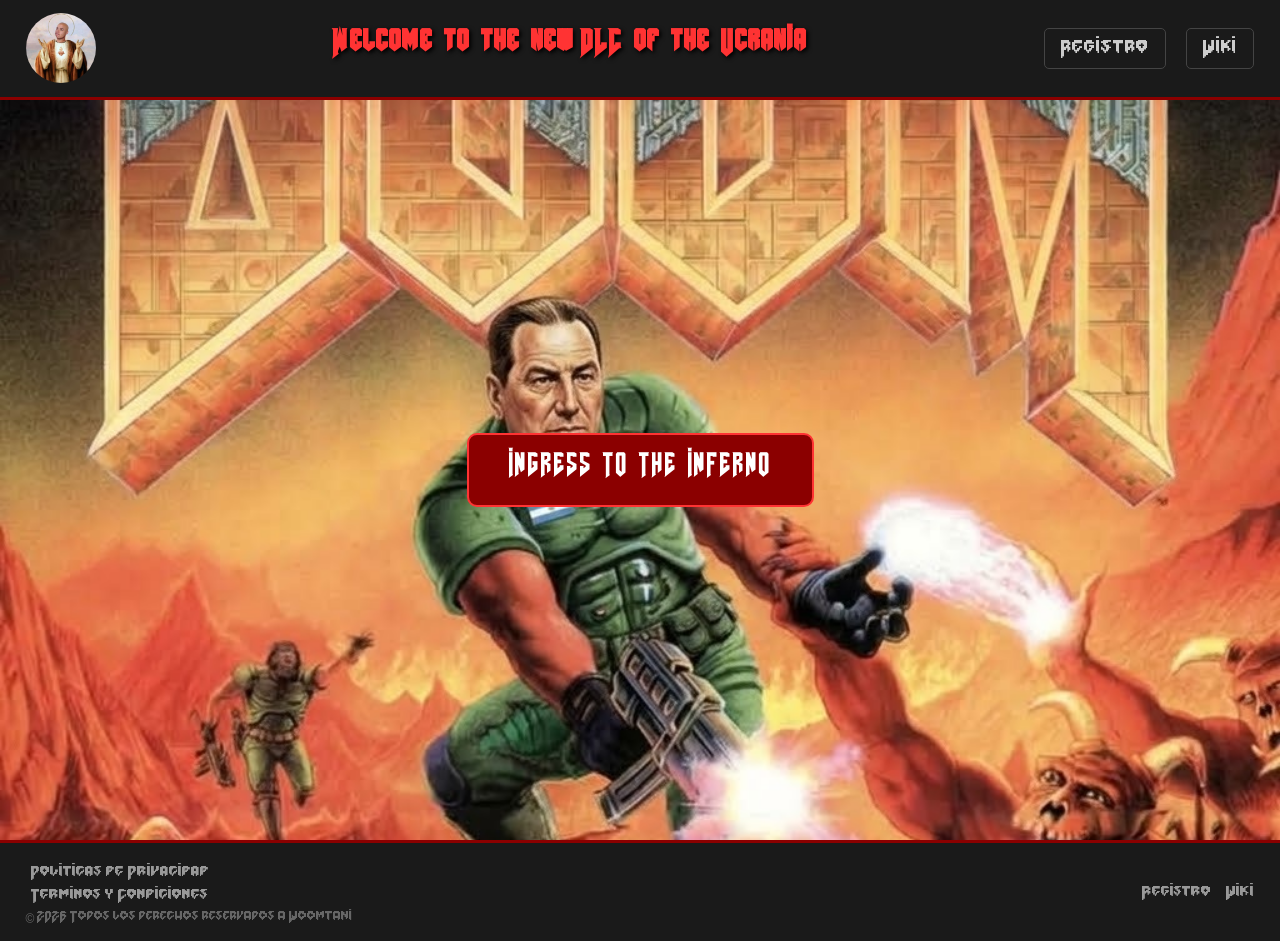
<file: index.html>
<!DOCTYPE html>
<html lang="es">
<head>
    <meta charset="UTF-8">
    <meta name="viewport" content="width=device-width, initial-scale=1.0">
    <title>Woomtani - Inicio</title>
    <link rel="stylesheet" href="css/style.css">
    <link rel="stylesheet" href="css/index.css">
</head>
<body>
    <header>
        <div class="logo-container">
            <a href="index.html">
                <img src="img/mome.png" alt="Logo Woomtani" class="logo">
            </a>
        </div>
        <h1 id="titulo">Welcome to the new DLC of the Ucrania</h1>
        <nav class="menu_arriba">
            <a href="pages/registro.html">Registro</a>
            <a href="pages/wiki.html">Wiki</a>
        </nav>
    </header>
    
    <main>
        <div class="boton">
            <button id="boton">
                <a href="pages/juego.html" id="boton2">Ingress to The Inferno</a>
            </button>
        </div>
    </main>

    <footer>
        <div class="datos-contacto">
            <div class="links-legales">
                <a href="pages/privacidad.html">Políticas de Privacidad</a>
                <a href="pages/terminos.html">Términos y Condiciones</a>
            </div>
            <p class="copyright">&copy; 2026 Todos los derechos reservados a Woomtani</p>
        </div>
        <nav class="menu_abajo">
            <a href="pages/registro.html">Registro</a>
            <a href="pages/wiki.html">Wiki</a>
        </nav>
    </footer>
</body>
</html>
</file>
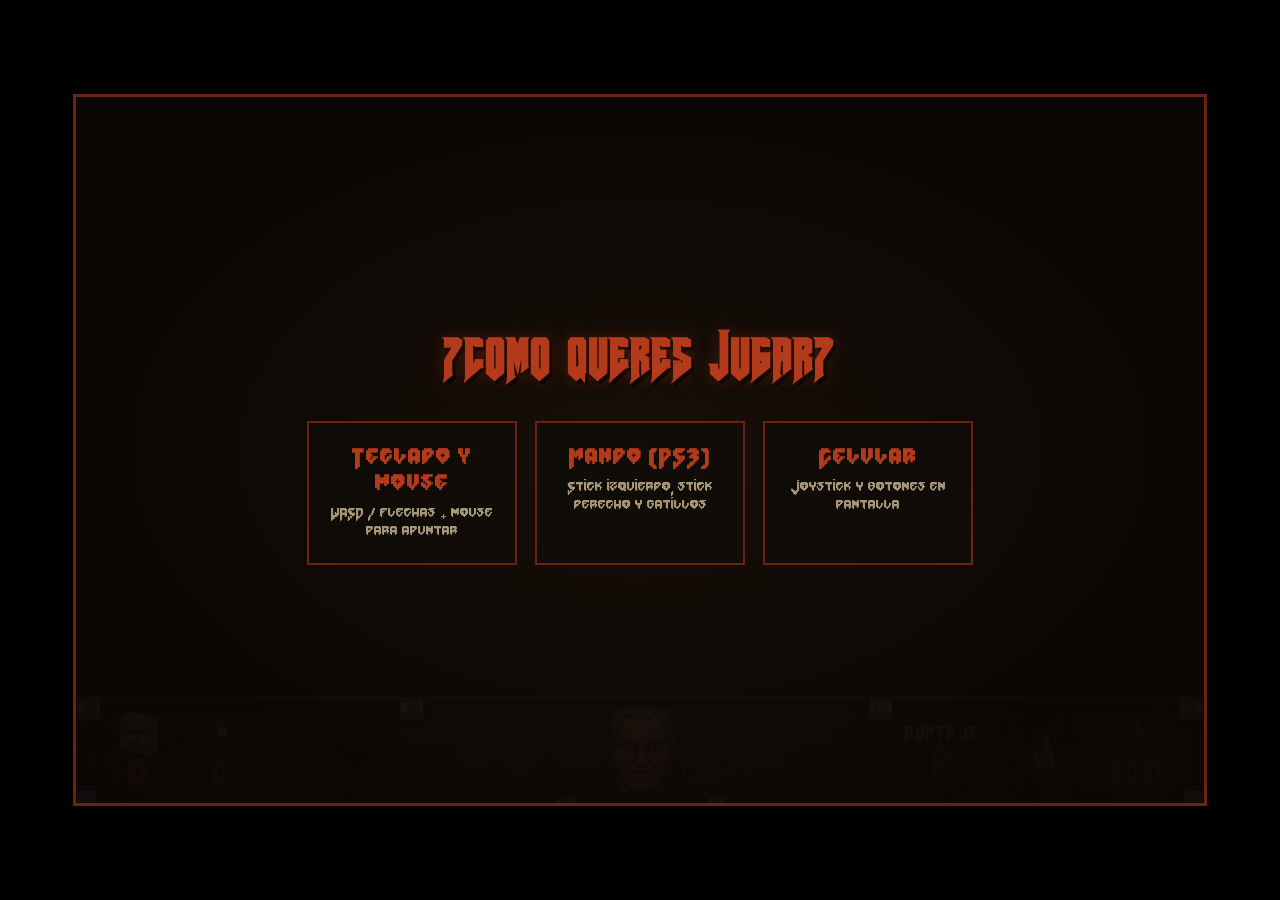
<file: pages/juego.html>
<!DOCTYPE html>
<html lang="es">
<head>
    <meta charset="UTF-8">
    <meta name="viewport" content="width=device-width, initial-scale=1.0">
    <link rel="shortcut icon" href="../assets/logo/logo.png" type="image/x-icon">
    <title>WOOMTANI</title>
    <link rel="stylesheet" href="../css/juego.css">
</head>
<body style="margin:0;background:#000;display:flex;align-items:center;justify-content:center;min-height:100vh;">

  <div id="doom-web-container" style="width:100%;"></div>
  <div id="dw-rotate-overlay"><div id="dw-rotate-icon">📱</div><p>Girá tu celular para jugar mejor</p></div>

  <script src="../scripts/game.js"></script>
</body>
</html>
</file>
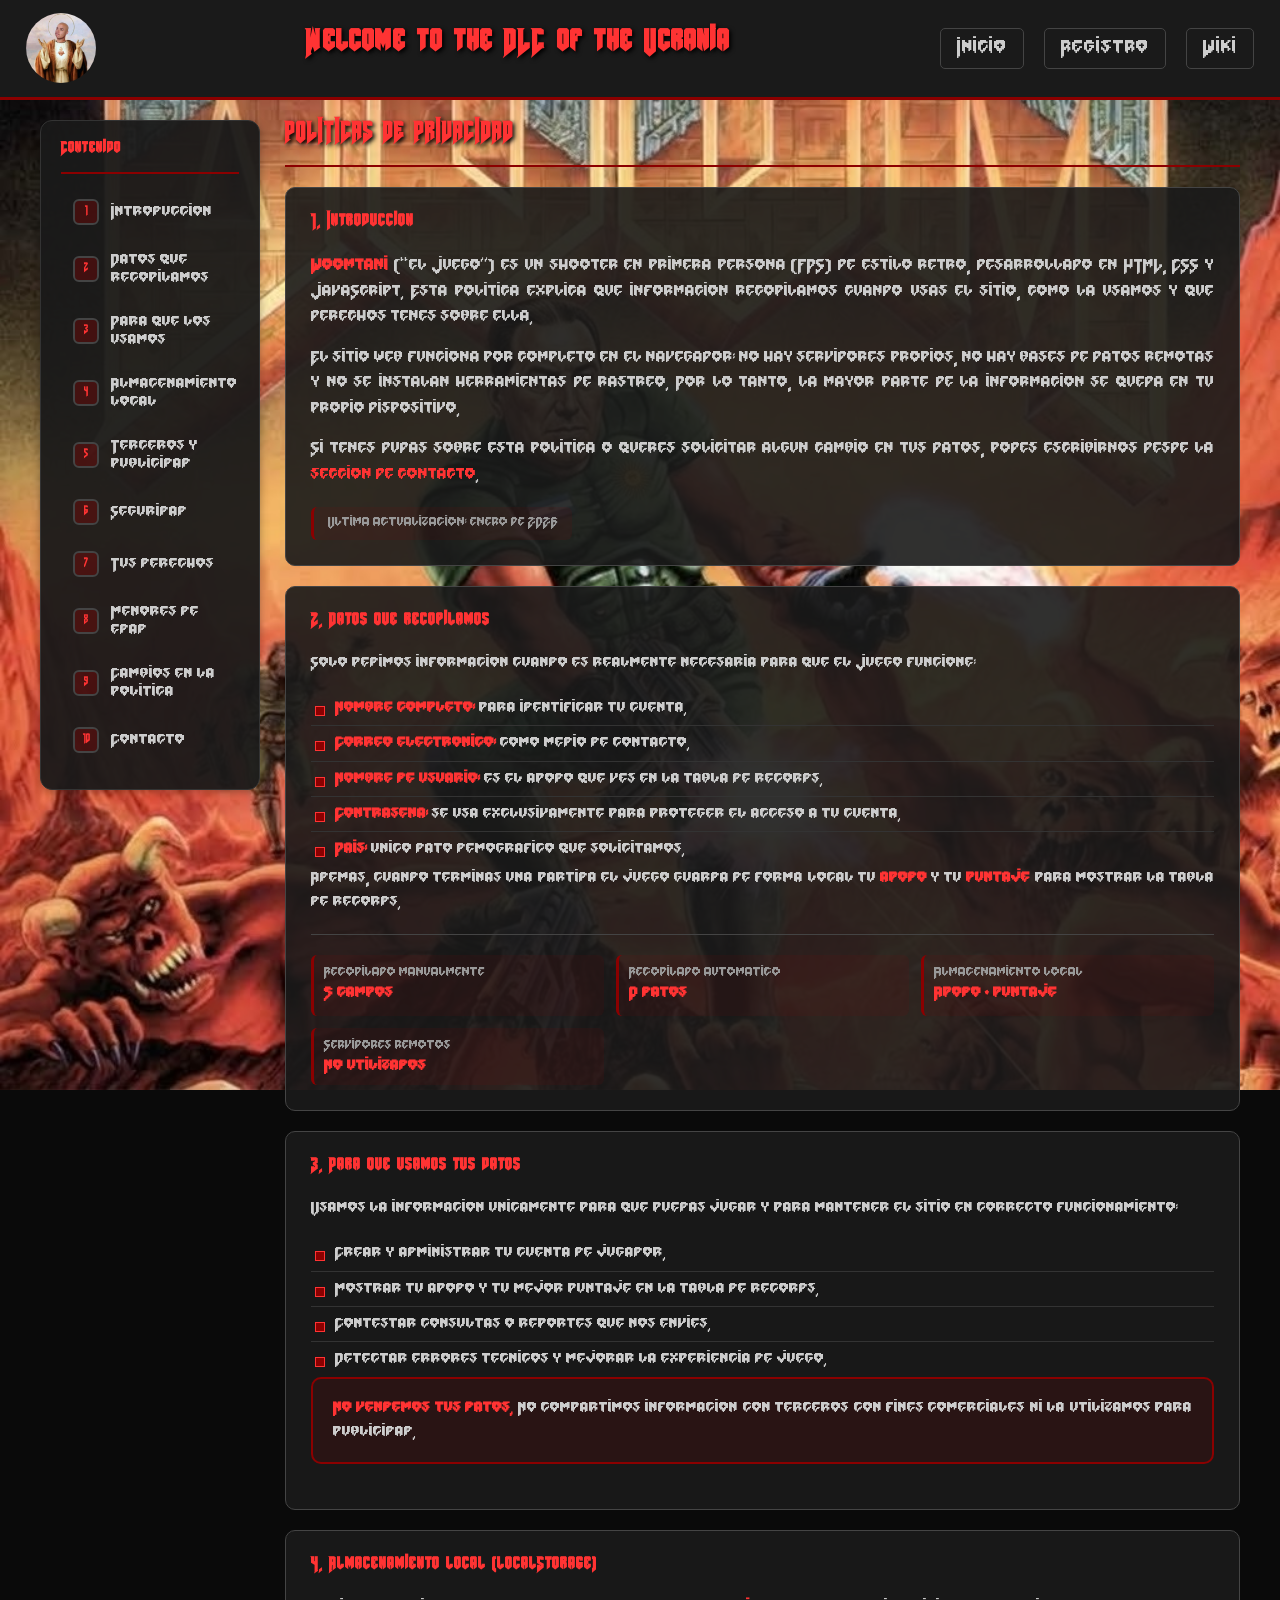
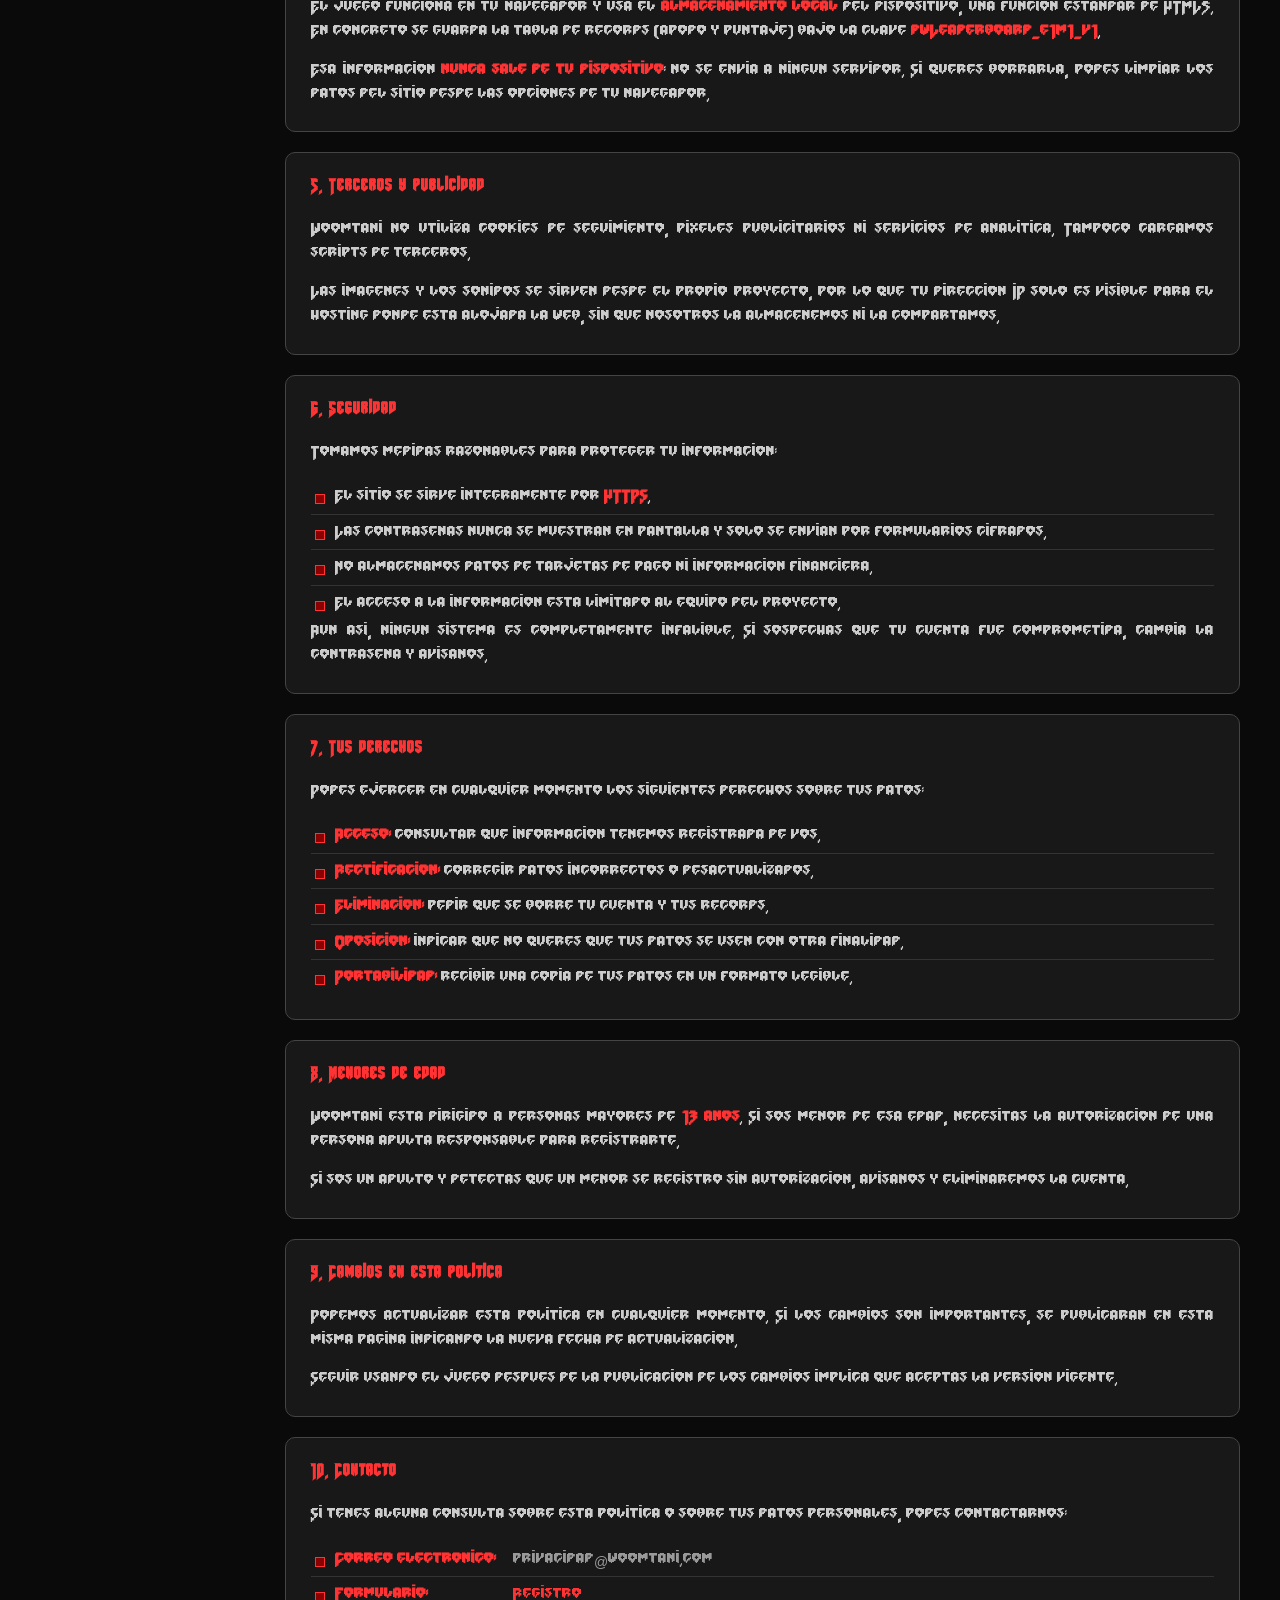
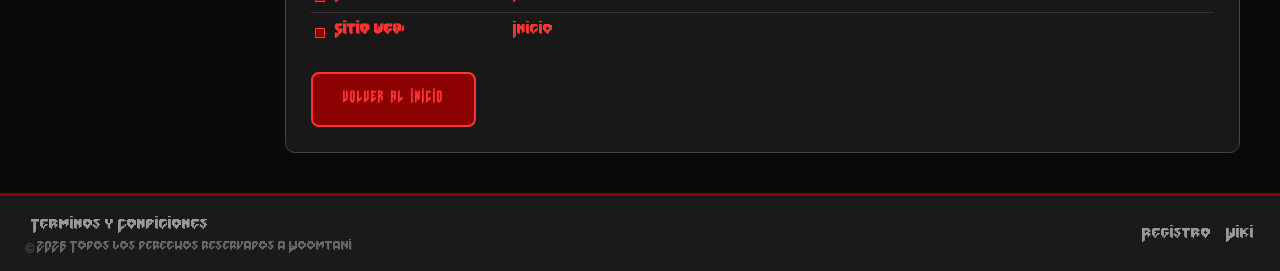
<file: pages/privacidad.html>
<!DOCTYPE html>
<html lang="es">
<head>
    <meta charset="UTF-8">
    <meta name="viewport" content="width=device-width, initial-scale=1.0">
    <title>Woomtani - Políticas de Privacidad</title>
    <link rel="stylesheet" href="../css/style.css">
    <link rel="stylesheet" href="../css/legal.css">
</head>
<body>
    <header>
        <div class="logo-container">
            <a href="../index.html">
                <img src="../img/mome.png" alt="Logo Woomtani" class="logo">
            </a>
        </div>
        <h1 id="titulo">Welcome to the DLC of the Ucrania</h1>
        <nav class="menu_arriba">
            <a href="../index.html">Inicio</a>
            <a href="../pages/registro.html">Registro</a>
            <a href="../pages/wiki.html">Wiki</a>
        </nav>
    </header>

    <!--
        Texto de ejemplo: adaptá los datos de contacto, la jurisdicción y el
        responsable real del proyecto antes de publicar la web.
    -->
    <main class="priv-main">
        <div class="priv-layout">
            <!-- Índice lateral -->
            <aside class="priv-sidebar">
                <div class="priv-indice">
                    <h3>Contenido</h3>
                    <ul class="lista-indice">
                        <li><a class="indice-item" href="#introduccion"><span class="indice-num">1</span><span>Introducción</span></a></li>
                        <li><a class="indice-item" href="#datos"><span class="indice-num">2</span><span>Datos que recopilamos</span></a></li>
                        <li><a class="indice-item" href="#uso"><span class="indice-num">3</span><span>Para qué los usamos</span></a></li>
                        <li><a class="indice-item" href="#almacenamiento"><span class="indice-num">4</span><span>Almacenamiento local</span></a></li>
                        <li><a class="indice-item" href="#terceros"><span class="indice-num">5</span><span>Terceros y publicidad</span></a></li>
                        <li><a class="indice-item" href="#seguridad"><span class="indice-num">6</span><span>Seguridad</span></a></li>
                        <li><a class="indice-item" href="#derechos"><span class="indice-num">7</span><span>Tus derechos</span></a></li>
                        <li><a class="indice-item" href="#menores"><span class="indice-num">8</span><span>Menores de edad</span></a></li>
                        <li><a class="indice-item" href="#cambios"><span class="indice-num">9</span><span>Cambios en la política</span></a></li>
                        <li><a class="indice-item" href="#contacto"><span class="indice-num">10</span><span>Contacto</span></a></li>
                    </ul>
                </div>
            </aside>

            <!-- Contenido central -->
            <div class="priv-content">
                <h2 class="priv-title">Políticas de Privacidad</h2>

                <div class="priv-intro" id="introduccion">
                    <h3>1. Introducción</h3>
                    <p><strong>Woomtani</strong> (“el Juego”) es un shooter en primera persona (FPS) de estilo retro, desarrollado en HTML, CSS y JavaScript. Esta política explica qué información recopilamos cuando usás el sitio, cómo la usamos y qué derechos tenés sobre ella.</p>
                    <p>El sitio web funciona por completo en el navegador: no hay servidores propios, no hay bases de datos remotas y no se instalan herramientas de rastreo. Por lo tanto, la mayor parte de la información se queda en tu propio dispositivo.</p>
                    <p>Si tenés dudas sobre esta política o querés solicitar algún cambio en tus datos, podés escribirnos desde la <a href="#contacto">sección de contacto</a>.</p>
                    <span class="priv-fecha">Última actualización: enero de 2026</span>
                </div>

                <!-- Datos que recopilamos -->
                <section class="priv-bloque" id="datos">
                    <h3>2. Datos que recopilamos</h3>
                    <p>Solo pedimos información cuando es realmente necesaria para que el Juego funcione:</p>
                    <ul>
                        <li><strong>Nombre completo:</strong> para identificar tu cuenta.</li>
                        <li><strong>Correo electrónico:</strong> como medio de contacto.</li>
                        <li><strong>Nombre de usuario:</strong> es el apodo que ves en la tabla de récords.</li>
                        <li><strong>Contraseña:</strong> se usa exclusivamente para proteger el acceso a tu cuenta.</li>
                        <li><strong>País:</strong> único dato demográfico que solicitamos.</li>
                    </ul>
                    <p>Además, cuando terminás una partida el juego guarda de forma local tu <strong>apodo</strong> y tu <strong>puntaje</strong> para mostrar la tabla de récords.</p>
                    <div class="priv-datos">
                        <div class="dato-item">
                            <span class="dato-label">Recopilado manualmente</span>
                            <span class="dato-valor">5 campos</span>
                        </div>
                        <div class="dato-item">
                            <span class="dato-label">Recopilado automático</span>
                            <span class="dato-valor">0 datos</span>
                        </div>
                        <div class="dato-item">
                            <span class="dato-label">Almacenamiento local</span>
                            <span class="dato-valor">Apodo + puntaje</span>
                        </div>
                        <div class="dato-item">
                            <span class="dato-label">Servidores remotos</span>
                            <span class="dato-valor">No utilizados</span>
                        </div>
                    </div>
                </section>

                <!-- Uso de los datos -->
                <section class="priv-bloque" id="uso">
                    <h3>3. Para qué usamos tus datos</h3>
                    <p>Usamos la información únicamente para que puedas jugar y para mantener el sitio en correcto funcionamiento:</p>
                    <ul>
                        <li>Crear y administrar tu cuenta de jugador.</li>
                        <li>Mostrar tu apodo y tu mejor puntaje en la tabla de récords.</li>
                        <li>Contestar consultas o reportes que nos envíes.</li>
                        <li>Detectar errores técnicos y mejorar la experiencia de juego.</li>
                    </ul>
                    <div class="priv-alerta">
                        <p><strong>No vendemos tus datos.</strong> No compartimos información con terceros con fines comerciales ni la utilizamos para publicidad.</p>
                    </div>
                </section>

                <!-- Almacenamiento local -->
                <section class="priv-bloque" id="almacenamiento">
                    <h3>4. Almacenamiento local (localStorage)</h3>
                    <p>El juego funciona en tu navegador y usa el <strong>almacenamiento local</strong> del dispositivo, una función estándar de HTML5. En concreto se guarda la tabla de récords (apodo y puntaje) bajo la clave <strong>dwLeaderboard_e1m1_v1</strong>.</p>
                    <p>Esa información <strong>nunca sale de tu dispositivo</strong>: no se envía a ningún servidor. Si querés borrarla, podés limpiar los datos del sitio desde las opciones de tu navegador.</p>
                </section>

                <!-- Terceros -->
                <section class="priv-bloque" id="terceros">
                    <h3>5. Terceros y publicidad</h3>
                    <p>Woomtani no utiliza cookies de seguimiento, píxeles publicitarios ni servicios de analítica. Tampoco cargamos scripts de terceros.</p>
                    <p>Las imágenes y los sonidos se sirven desde el propio proyecto, por lo que tu dirección IP solo es visible para el hosting donde está alojada la web, sin que nosotros la almacenemos ni la compartamos.</p>
                </section>

                <!-- Seguridad -->
                <section class="priv-bloque" id="seguridad">
                    <h3>6. Seguridad</h3>
                    <p>Tomamos medidas razonables para proteger tu información:</p>
                    <ul>
                        <li>El sitio se sirve íntegramente por <strong>HTTPS</strong>.</li>
                        <li>Las contraseñas nunca se muestran en pantalla y solo se envían por formularios cifrados.</li>
                        <li>No almacenamos datos de tarjetas de pago ni información financiera.</li>
                        <li>El acceso a la información está limitado al equipo del proyecto.</li>
                    </ul>
                    <p>Aun así, ningún sistema es completamente infalible. Si sospechás que tu cuenta fue comprometida, cambiá la contraseña y avisanos.</p>
                </section>

                <!-- Derechos -->
                <section class="priv-bloque" id="derechos">
                    <h3>7. Tus derechos</h3>
                    <p>Podés ejercer en cualquier momento los siguientes derechos sobre tus datos:</p>
                    <ul>
                        <li><strong>Acceso:</strong> consultar qué información tenemos registrada de vos.</li>
                        <li><strong>Rectificación:</strong> corregir datos incorrectos o desactualizados.</li>
                        <li><strong>Eliminación:</strong> pedir que se borre tu cuenta y tus récords.</li>
                        <li><strong>Oposición:</strong> indicar que no querés que tus datos se usen con otra finalidad.</li>
                        <li><strong>Portabilidad:</strong> recibir una copia de tus datos en un formato legible.</li>
                    </ul>
                </section>

                <!-- Menores -->
                <section class="priv-bloque" id="menores">
                    <h3>8. Menores de edad</h3>
                    <p>Woomtani está dirigido a personas mayores de <strong>13 años</strong>. Si sos menor de esa edad, necesitás la autorización de una persona adulta responsable para registrarte.</p>
                    <p>Si sos un adulto y detectás que un menor se registró sin autorización, avisanos y eliminaremos la cuenta.</p>
                </section>

                <!-- Cambios -->
                <section class="priv-bloque" id="cambios">
                    <h3>9. Cambios en esta política</h3>
                    <p>Podemos actualizar esta política en cualquier momento. Si los cambios son importantes, se publicarán en esta misma página indicando la nueva fecha de actualización.</p>
                    <p>Seguir usando el juego después de la publicación de los cambios implica que aceptás la versión vigente.</p>
                </section>

                <!-- Contacto -->
                <section class="priv-bloque" id="contacto">
                    <h3>10. Contacto</h3>
                    <p>Si tenés alguna consulta sobre esta política o sobre tus datos personales, podés contactarnos:</p>
                    <ul class="contacto-datos">
                        <li><strong>Correo electrónico:</strong> <span>privacidad@woomtani.com</span></li>
                        <li><strong>Formulario:</strong> <span><a href="../pages/registro.html">Registro</a></span></li>
                        <li><strong>Sitio web:</strong> <span><a href="../index.html">Inicio</a></span></li>
                    </ul>
                    <p style="margin-top: 20px;">
                        <a href="../index.html" class="btn-volver">Volver al Inicio</a>
                    </p>
                </section>
            </div>
        </div>
    </main>

    <footer>
        <div class="datos-contacto">
            <div class="links-legales">
                <a href="../pages/terminos.html">Terminos y Condiciones</a>
            </div>
            <p class="copyright">&copy; 2026 Todos los derechos reservados a Woomtani</p>
        </div>
        <nav class="menu_abajo">
            <a href="../pages/registro.html">Registro</a>
            <a href="../pages/wiki.html">Wiki</a>
        </nav>
    </footer>
</body>
</html>
</file>
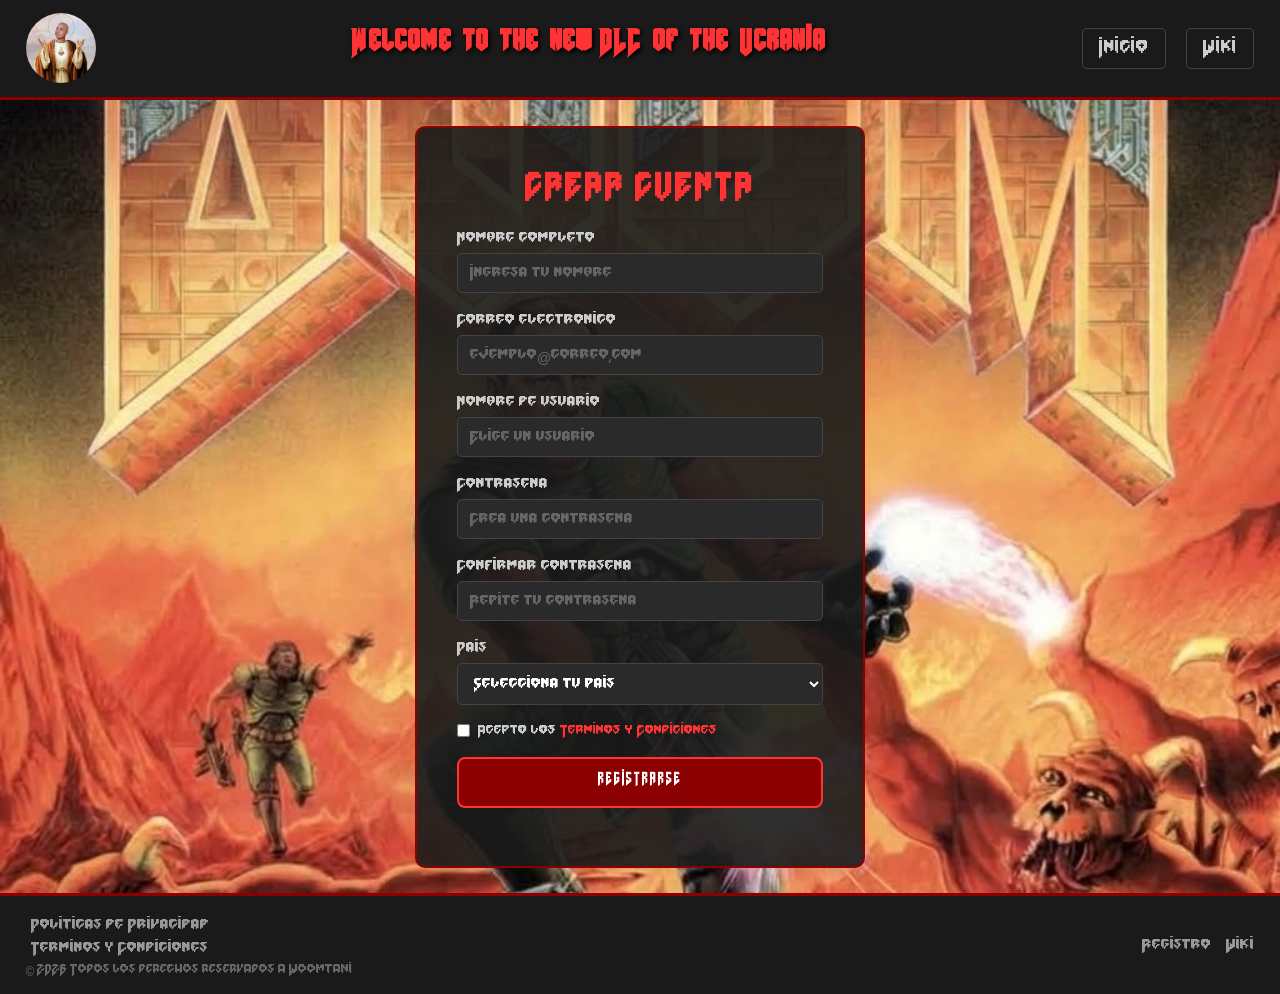
<file: pages/registro.html>
<!DOCTYPE html>
<html lang="es">
<head>
    <meta charset="UTF-8">
    <meta name="viewport" content="width=device-width, initial-scale=1.0">
    <title>Woomtani - Registro</title>
    <link rel="stylesheet" href="../css/style.css">
    <link rel="stylesheet" href="../css/registro.css">
</head>
<body>
    <header>
        <div class="logo-container">
            <a href="../index.html">
                <img src="../img/mome.png" alt="Logo Woomtani" class="logo">
            </a>
        </div>
        <h1 id="titulo">Welcome to the new DLC of the Ucrania</h1>
        <nav class="menu_arriba">
            <a href="../index.html">Inicio</a>
            <a href="../pages/wiki.html">Wiki</a>
        </nav>
    </header>
    
    <main>
        <div class="form-container">
            <h2 class="form-title">Crear Cuenta</h2>
            <form class="registro-form" action="#" method="POST">
                <div class="form-group">
                    <label for="nombre">Nombre completo</label>
                    <input type="text" id="nombre" name="nombre" placeholder="Ingresa tu nombre" required>
                </div>
                <div class="form-group">
                    <label for="email">Correo electrónico</label>
                    <input type="email" id="email" name="email" placeholder="ejemplo@correo.com" required>
                </div>
                <div class="form-group">
                    <label for="usuario">Nombre de usuario</label>
                    <input type="text" id="usuario" name="usuario" placeholder="Elige un usuario" required>
                </div>
                <div class="form-group">
                    <label for="password">Contraseña</label>
                    <input type="password" id="password" name="password" placeholder="Crea una contraseña" required>
                </div>
                <div class="form-group">
                    <label for="confirm-password">Confirmar contraseña</label>
                    <input type="password" id="confirm-password" name="confirm-password" placeholder="Repite tu contraseña" required>
                </div>
                <div class="form-group">
                    <label for="pais">País</label>
                    <select id="pais" name="pais" required>
                        <option value="">Selecciona tu país</option>
                        <option value="mx">México</option>
                        <option value="ar">Argentina</option>
                        <option value="co">Colombia</option>
                        <option value="cl">Chile</option>
                        <option value="pe">Perú</option>
                        <option value="es">España</option>
                        <option value="us">Estados Unidos</option>
                        <option value="otro">Otro</option>
                    </select>
                </div>
                <div class="form-group checkbox-group">
                    <input type="checkbox" id="terminos" name="terminos" required>
                    <label for="terminos">Acepto los <a href="#">Términos y Condiciones</a></label>
                </div>
                <div class="form-group">
                    <button type="submit" class="btn-registro">Registrarse</button>
                </div>
            </form>
        </div>
    </main>

    <footer>
        <div class="datos-contacto">
            <div class="links-legales">
                <a href="../pages/privacidad.html">Políticas de Privacidad</a>
                <a href="../pages/terminos.html">Términos y Condiciones</a>
            </div>
            <p class="copyright">&copy; 2026 Todos los derechos reservados a Woomtani</p>
        </div>
        <nav class="menu_abajo">
            <a href="../pages/registro.html">Registro</a>
            <a href="../pages/wiki.html">Wiki</a>
        </nav>
    </footer>
</body>
</html>
</file>
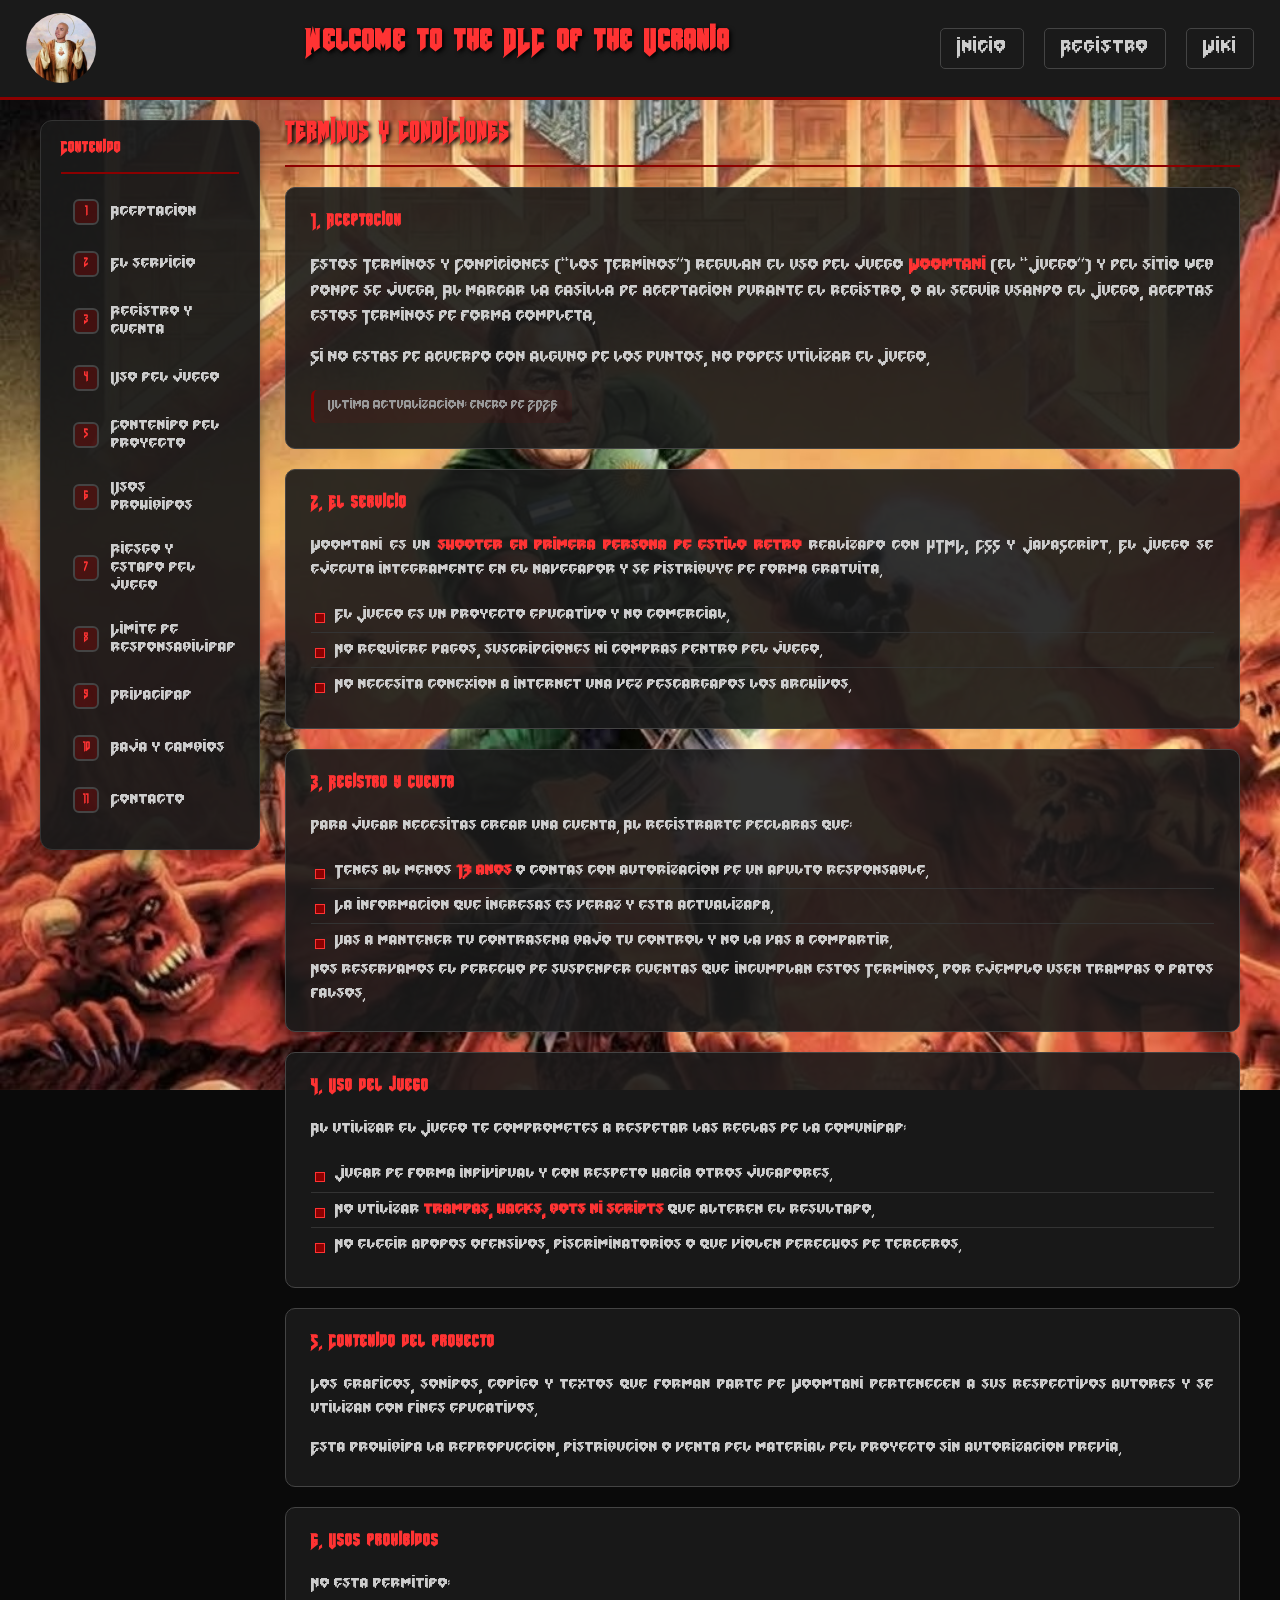
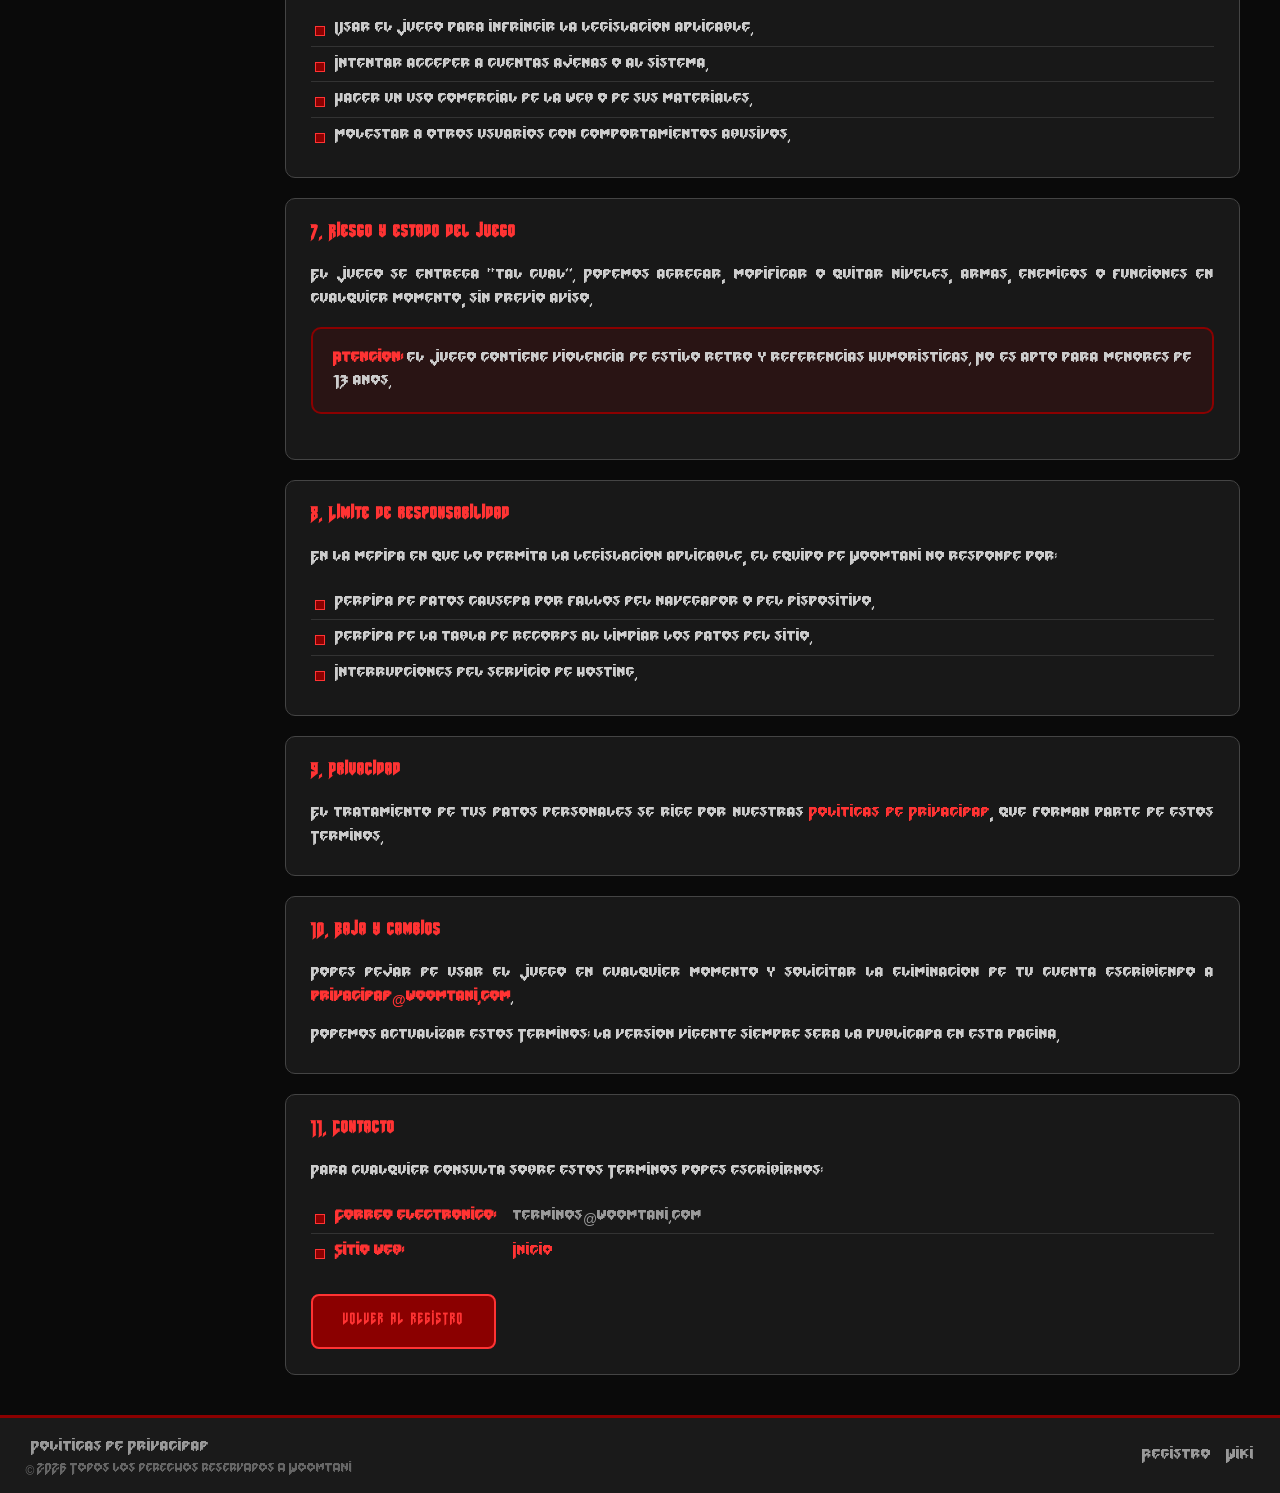
<file: pages/terminos.html>
<!DOCTYPE html>
<html lang="es">
<head>
    <meta charset="UTF-8">
    <meta name="viewport" content="width=device-width, initial-scale=1.0">
    <title>Woomtani - Términos y Condiciones</title>
    <link rel="stylesheet" href="../css/style.css">
    <link rel="stylesheet" href="../css/legal.css">
</head>
<body>
    <header>
        <div class="logo-container">
            <a href="../index.html">
                <img src="../img/mome.png" alt="Logo Woomtani" class="logo">
            </a>
        </div>
        <h1 id="titulo">Welcome to the DLC of the Ucrania</h1>
        <nav class="menu_arriba">
            <a href="../index.html">Inicio</a>
            <a href="../pages/registro.html">Registro</a>
            <a href="../pages/wiki.html">Wiki</a>
        </nav>
    </header>

    <!--
        Texto de ejemplo: adaptá el responsable del proyecto, la jurisdicción
        y los datos de contacto antes de publicar la web.
    -->
    <main class="priv-main">
        <div class="priv-layout">
            <!-- Índice lateral -->
            <aside class="priv-sidebar">
                <div class="priv-indice">
                    <h3>Contenido</h3>
                    <ul class="lista-indice">
                        <li><a class="indice-item" href="#aceptacion"><span class="indice-num">1</span><span>Aceptación</span></a></li>
                        <li><a class="indice-item" href="#servicio"><span class="indice-num">2</span><span>El servicio</span></a></li>
                        <li><a class="indice-item" href="#cuenta"><span class="indice-num">3</span><span>Registro y cuenta</span></a></li>
                        <li><a class="indice-item" href="#uso"><span class="indice-num">4</span><span>Uso del juego</span></a></li>
                        <li><a class="indice-item" href="#contenido"><span class="indice-num">5</span><span>Contenido del proyecto</span></a></li>
                        <li><a class="indice-item" href="#prohibiciones"><span class="indice-num">6</span><span>Usos prohibidos</span></a></li>
                        <li><a class="indice-item" href="#riesgo"><span class="indice-num">7</span><span>Riesgo y estado del juego</span></a></li>
                        <li><a class="indice-item" href="#responsabilidad"><span class="indice-num">8</span><span>Límite de responsabilidad</span></a></li>
                        <li><a class="indice-item" href="#privacidad"><span class="indice-num">9</span><span>Privacidad</span></a></li>
                        <li><a class="indice-item" href="#baja"><span class="indice-num">10</span><span>Baja y cambios</span></a></li>
                        <li><a class="indice-item" href="#contacto"><span class="indice-num">11</span><span>Contacto</span></a></li>
                    </ul>
                </div>
            </aside>

            <!-- Contenido central -->
            <div class="priv-content">
                <h2 class="priv-title">Términos y Condiciones</h2>

                <div class="priv-intro" id="aceptacion">
                    <h3>1. Aceptación</h3>
                    <p>Estos Términos y Condiciones (“los Términos”) regulan el uso del juego <strong>Woomtani</strong> (el “Juego”) y del sitio web donde se juega. Al marcar la casilla de aceptación durante el registro, o al seguir usando el Juego, aceptás estos Términos de forma completa.</p>
                    <p>Si no estás de acuerdo con alguno de los puntos, no podés utilizar el Juego.</p>
                    <span class="priv-fecha">Última actualización: enero de 2026</span>
                </div>

                <!-- El servicio -->
                <section class="priv-bloque" id="servicio">
                    <h3>2. El servicio</h3>
                    <p>Woomtani es un <strong>shooter en primera persona de estilo retro</strong> realizado con HTML, CSS y JavaScript. El Juego se ejecuta íntegramente en el navegador y se distribuye de forma gratuita.</p>
                    <ul>
                        <li>El Juego es un proyecto educativo y no comercial.</li>
                        <li>No requiere pagos, suscripciones ni compras dentro del juego.</li>
                        <li>No necesita conexión a internet una vez descargados los archivos.</li>
                    </ul>
                </section>

                <!-- Registro y cuenta -->
                <section class="priv-bloque" id="cuenta">
                    <h3>3. Registro y cuenta</h3>
                    <p>Para jugar necesitás crear una cuenta. Al registrarte declarás que:</p>
                    <ul>
                        <li>Tenés al menos <strong>13 años</strong> o contás con autorización de un adulto responsable.</li>
                        <li>La información que ingresás es veraz y está actualizada.</li>
                        <li>Vas a mantener tu contraseña bajo tu control y no la vas a compartir.</li>
                    </ul>
                    <p>Nos reservamos el derecho de suspender cuentas que incumplan estos Términos, por ejemplo usen trampas o datos falsos.</p>
                </section>

                <!-- Uso del juego -->
                <section class="priv-bloque" id="uso">
                    <h3>4. Uso del juego</h3>
                    <p>Al utilizar el Juego te comprometés a respetar las reglas de la comunidad:</p>
                    <ul>
                        <li>Jugar de forma individual y con respeto hacia otros jugadores.</li>
                        <li>No utilizar <strong>trampas, hacks, bots ni scripts</strong> que alteren el resultado.</li>
                        <li>No elegir apodos ofensivos, discriminatorios o que violen derechos de terceros.</li>
                    </ul>
                </section>

                <!-- Contenido del proyecto -->
                <section class="priv-bloque" id="contenido">
                    <h3>5. Contenido del proyecto</h3>
                    <p>Los gráficos, sonidos, código y textos que forman parte de Woomtani pertenecen a sus respectivos autores y se utilizan con fines educativos.</p>
                    <p>Está prohibida la reproducción, distribución o venta del material del proyecto sin autorización previa.</p>
                </section>

                <!-- Usos prohibidos -->
                <section class="priv-bloque" id="prohibiciones">
                    <h3>6. Usos prohibidos</h3>
                    <p>No está permitido:</p>
                    <ul>
                        <li>Usar el Juego para infringir la legislación aplicable.</li>
                        <li>Intentar acceder a cuentas ajenas o al sistema.</li>
                        <li>Hacer un uso comercial de la web o de sus materiales.</li>
                        <li>Molestar a otros usuarios con comportamientos abusivos.</li>
                    </ul>
                </section>

                <!-- Riesgo -->
                <section class="priv-bloque" id="riesgo">
                    <h3>7. Riesgo y estado del juego</h3>
                    <p>El Juego se entrega “tal cual”. Podemos agregar, modificar o quitar niveles, armas, enemigos o funciones en cualquier momento, sin previo aviso.</p>
                    <div class="priv-alerta">
                        <p><strong>Atención:</strong> el Juego contiene violencia de estilo retro y referencias humorísticas. No es apto para menores de 13 años.</p>
                    </div>
                </section>

                <!-- Responsabilidad -->
                <section class="priv-bloque" id="responsabilidad">
                    <h3>8. Límite de responsabilidad</h3>
                    <p>En la medida en que lo permita la legislación aplicable, el equipo de Woomtani no responde por:</p>
                    <ul>
                        <li>Pérdida de datos causeda por fallos del navegador o del dispositivo.</li>
                        <li>Pérdida de la tabla de récords al limpiar los datos del sitio.</li>
                        <li>Interrupciones del servicio de hosting.</li>
                    </ul>
                </section>

                <!-- Privacidad -->
                <section class="priv-bloque" id="privacidad">
                    <h3>9. Privacidad</h3>
                    <p>El tratamiento de tus datos personales se rige por nuestras <a href="../pages/privacidad.html">Políticas de Privacidad</a>, que forman parte de estos Términos.</p>
                </section>

                <!-- Baja y cambios -->
                <section class="priv-bloque" id="baja">
                    <h3>10. Baja y cambios</h3>
                    <p>Podés dejar de usar el Juego en cualquier momento y solicitar la eliminación de tu cuenta escribiendo a <strong>privacidad@woomtani.com</strong>.</p>
                    <p>Podemos actualizar estos Términos; la versión vigente siempre será la publicada en esta página.</p>
                </section>

                <!-- Contacto -->
                <section class="priv-bloque" id="contacto">
                    <h3>11. Contacto</h3>
                    <p>Para cualquier consulta sobre estos Términos podés escribirnos:</p>
                    <ul class="contacto-datos">
                        <li><strong>Correo electrónico:</strong> <span>terminos@woomtani.com</span></li>
                        <li><strong>Sitio web:</strong> <span><a href="../index.html">Inicio</a></span></li>
                    </ul>
                    <p style="margin-top: 20px;">
                        <a href="../pages/registro.html" class="btn-volver">Volver al Registro</a>
                    </p>
                </section>
            </div>
        </div>
    </main>

    <footer>
        <div class="datos-contacto">
            <div class="links-legales">
                <a href="../pages/privacidad.html">Políticas de Privacidad</a>
            </div>
            <p class="copyright">&copy; 2026 Todos los derechos reservados a Woomtani</p>
        </div>
        <nav class="menu_abajo">
            <a href="../pages/registro.html">Registro</a>
            <a href="../pages/wiki.html">Wiki</a>
        </nav>
    </footer>
</body>
</html>
</file>
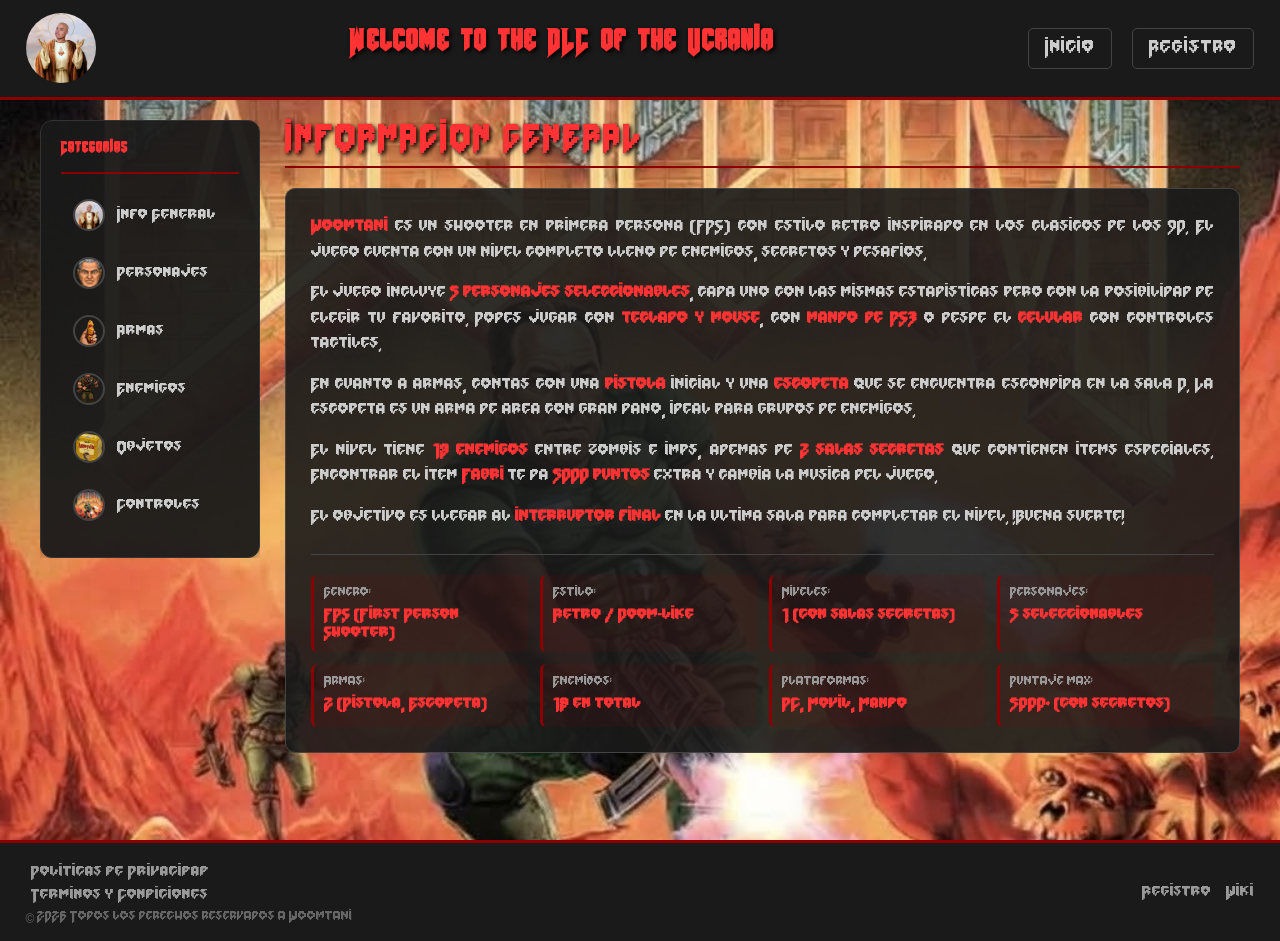
<file: pages/wiki.html>
<!DOCTYPE html>
<html lang="es">
<head>
    <meta charset="UTF-8">
    <meta name="viewport" content="width=device-width, initial-scale=1.0">
    <title>Woomtani - Wiki</title>
    <link rel="stylesheet" href="../css/style.css">
    <link rel="stylesheet" href="../css/wiki.css">
</head>
<body>
    <header>
        <div class="logo-container">
            <a href="../index.html">
                <img src="../img/mome.png" alt="Logo Woomtani" class="logo">
            </a>
        </div>
        <h1 id="titulo">Welcome to the DLC of the Ucrania</h1>
        <nav class="menu_arriba">
            <a href="../index.html">Inicio</a>
            <a href="../pages/registro.html">Registro</a>
        </nav>
    </header>
    
    <main class="wiki-main">
        <div class="wiki-layout">
            <!-- Menú lateral izquierdo estilo juarez3 -->
            <aside class="wiki-sidebar">
                <div class="filtro-seccion">
                    <h3>Categorías</h3>
                    <ul class="lista-filtros">
                        <li class="filtro-item" data-section="info-general">
                            <img src="../img/mome.png" alt="Información General" class="filtro-img">
                            <span>Info General</span>
                        </li>
                        <li class="filtro-item" data-section="personajes">
                            <img src="../img/peron.png" alt="Personajes" class="filtro-img">
                            <span>Personajes</span>
                        </li>
                        <li class="filtro-item" data-section="armas">
                            <img src="../img/pistol.png" alt="Armas" class="filtro-img">
                            <span>Armas</span>
                        </li>
                        <li class="filtro-item" data-section="enemigos">
                            <img src="../img/zombi.png" alt="Enemigos" class="filtro-img">
                            <span>Enemigos</span>
                        </li>
                        <li class="filtro-item" data-section="objetos">
                            <img src="../img/ammo.png" alt="Objetos" class="filtro-img">
                            <span>Objetos</span>
                        </li>
                        <li class="filtro-item" data-section="controles">
                            <img src="../img/woom.jpeg" alt="Controles" class="filtro-img">
                            <span>Controles</span>
                        </li>
                    </ul>
                </div>
            </aside>

            <!-- Contenido central -->
            <div class="wiki-content">
                <!-- Información General (por defecto) -->
                <section id="info-general" class="wiki-section active">
                    <h3 class="wiki-section-title">Información General</h3>
                    <div class="info-general-content">
                        <p><strong>Woomtani</strong> es un shooter en primera persona (FPS) con estilo retro inspirado en los clásicos de los 90. El juego cuenta con un nivel completo lleno de enemigos, secretos y desafíos.</p>
                        
                        <p>El juego incluye <strong>5 personajes seleccionables</strong>, cada uno con las mismas estadísticas pero con la posibilidad de elegir tu favorito. Podés jugar con <strong>teclado y mouse</strong>, con <strong>mando de PS3</strong> o desde el <strong>celular</strong> con controles táctiles.</p>
                        
                        <p>En cuanto a armas, contás con una <strong>pistola</strong> inicial y una <strong>escopeta</strong> que se encuentra escondida en la sala D. La escopeta es un arma de área con gran daño, ideal para grupos de enemigos.</p>
                        
                        <p>El nivel tiene <strong>18 enemigos</strong> entre zombis e imps, además de <strong>2 salas secretas</strong> que contienen ítems especiales. Encontrar el ítem <strong>Fabri</strong> te da <strong>5000 puntos</strong> extra y cambia la música del juego.</p>
                        
                        <p>El objetivo es llegar al <strong>interruptor final</strong> en la última sala para completar el nivel. ¡Buena suerte!</p>
                        
                        <div class="info-general-stats">
                            <div class="stat-item">
                                <span class="stat-label">Género:</span>
                                <span class="stat-value">FPS (First Person Shooter)</span>
                            </div>
                            <div class="stat-item">
                                <span class="stat-label">Estilo:</span>
                                <span class="stat-value">Retro / Doom-like</span>
                            </div>
                            <div class="stat-item">
                                <span class="stat-label">Niveles:</span>
                                <span class="stat-value">1 (con salas secretas)</span>
                            </div>
                            <div class="stat-item">
                                <span class="stat-label">Personajes:</span>
                                <span class="stat-value">5 seleccionables</span>
                            </div>
                            <div class="stat-item">
                                <span class="stat-label">Armas:</span>
                                <span class="stat-value">2 (Pistola, Escopeta)</span>
                            </div>
                            <div class="stat-item">
                                <span class="stat-label">Enemigos:</span>
                                <span class="stat-value">18 en total</span>
                            </div>
                            <div class="stat-item">
                                <span class="stat-label">Plataformas:</span>
                                <span class="stat-value">PC, Móvil, Mando</span>
                            </div>
                            <div class="stat-item">
                                <span class="stat-label">Puntaje máx:</span>
                                <span class="stat-value">5000+ (con secretos)</span>
                            </div>
                        </div>
                    </div>
                </section>

                <!-- Personajes -->
                <section id="personajes" class="wiki-section">
                    <h3 class="wiki-section-title">Personajes</h3>
                    <div class="wiki-grid">
                        <div class="wiki-card">
                            <div class="card-img-container">
                                <img src="../img/peron.png" alt="Perón" class="card-img">
                            </div>
                            <h4>Perón</h4>
                            <p>El personaje principal. Un líder carismático que lucha contra las fuerzas del infierno.</p>
                            <ul>
                                <li><strong>Vida:</strong> 100 HP</li>
                                <li><strong>Velocidad:</strong> 3.2 celdas/seg</li>
                                <li><strong>Arma inicial:</strong> Pistola</li>
                            </ul>
                        </div>
                        <div class="wiki-card">
                            <div class="card-img-container">
                                <img src="../img/peron.png" alt="Personaje 2" class="card-img">
                            </div>
                            <h4>Personaje 2</h4>
                            <p>Personaje desbloqueable con habilidades equilibradas.</p>
                            <ul>
                                <li><strong>Vida:</strong> 100 HP</li>
                                <li><strong>Velocidad:</strong> 3.2 celdas/seg</li>
                                <li><strong>Arma inicial:</strong> Pistola</li>
                            </ul>
                        </div>
                        <div class="wiki-card">
                            <div class="card-img-container">
                                <img src="../img/peron.png" alt="Personaje 3" class="card-img">
                            </div>
                            <h4>Personaje 3</h4>
                            <p>Personaje desbloqueable con habilidades equilibradas.</p>
                            <ul>
                                <li><strong>Vida:</strong> 100 HP</li>
                                <li><strong>Velocidad:</strong> 3.2 celdas/seg</li>
                                <li><strong>Arma inicial:</strong> Pistola</li>
                            </ul>
                        </div>
                        <div class="wiki-card">
                            <div class="card-img-container">
                                <img src="../img/peron.png" alt="Personaje 4" class="card-img">
                            </div>
                            <h4>Personaje 4</h4>
                            <p>Personaje desbloqueable con habilidades equilibradas.</p>
                            <ul>
                                <li><strong>Vida:</strong> 100 HP</li>
                                <li><strong>Velocidad:</strong> 3.2 celdas/seg</li>
                                <li><strong>Arma inicial:</strong> Pistola</li>
                            </ul>
                        </div>
                        <div class="wiki-card">
                            <div class="card-img-container">
                                <img src="../img/peron.png" alt="Personaje 5" class="card-img">
                            </div>
                            <h4>Personaje 5</h4>
                            <p>Personaje desbloqueable con habilidades equilibradas.</p>
                            <ul>
                                <li><strong>Vida:</strong> 100 HP</li>
                                <li><strong>Velocidad:</strong> 3.2 celdas/seg</li>
                                <li><strong>Arma inicial:</strong> Pistola</li>
                            </ul>
                        </div>
                    </div>
                </section>

                <!-- Armas -->
                <section id="armas" class="wiki-section">
                    <h3 class="wiki-section-title">Armas</h3>
                    <div class="wiki-grid">
                        <div class="wiki-card">
                            <div class="card-img-container">
                                <img src="../img/pistol.png" alt="Pistola" class="card-img">
                            </div>
                            <h4>Pistola</h4>
                            <p>Arma inicial del jugador. Disparo rápido con daño moderado.</p>
                            <ul>
                                <li><strong>Daño:</strong> 9-17</li>
                                <li><strong>Coste de munición:</strong> 1 bala</li>
                                <li><strong>Dispersión:</strong> 0.045 rad</li>
                                <li><strong>Alcance:</strong> 14 celdas</li>
                                <li><strong>Tecla:</strong> 1</li>
                            </ul>
                        </div>
                        <div class="wiki-card">
                            <div class="card-img-container">
                                <img src="../img/shotgun.png" alt="Escopeta" class="card-img">
                            </div>
                            <h4>Escopeta</h4>
                            <p>Arma poderosa de área. Se encuentra en la sala D.</p>
                            <ul>
                                <li><strong>Daño:</strong> 30-48</li>
                                <li><strong>Coste de munición:</strong> 2 balas</li>
                                <li><strong>Dispersión:</strong> 0.24 rad</li>
                                <li><strong>Alcance:</strong> 14 celdas</li>
                                <li><strong>Tecla:</strong> 2</li>
                                <li><strong>Bonus al encontrar:</strong> +200 puntos</li>
                            </ul>
                        </div>
                    </div>
                </section>

                <!-- Enemigos -->
                <section id="enemigos" class="wiki-section">
                    <h3 class="wiki-section-title">Enemigos</h3>
                    <div class="wiki-grid">
                        <div class="wiki-card">
                            <div class="card-img-container">
                                <img src="../img/zombi.png" alt="Zombi" class="card-img">
                            </div>
                            <h4>Zombi</h4>
                            <p>Enemigo básico cuerpo a cuerpo. Lento pero persistente.</p>
                            <ul>
                                <li><strong>Vida:</strong> 30 HP</li>
                                <li><strong>Velocidad:</strong> 1.3 celdas/seg</li>
                                <li><strong>Daño:</strong> 8</li>
                                <li><strong>Rango de visión:</strong> 7 celdas</li>
                                <li><strong>Rango de ataque:</strong> 1.15 celdas</li>
                            </ul>
                        </div>
                        <div class="wiki-card">
                            <div class="card-img-container">
                                <img src="../img/imp.png" alt="Imp" class="card-img">
                            </div>
                            <h4>Imp</h4>
                            <p>Enemigo que ataca a distancia. Más rápido y peligroso que el zombi.</p>
                            <ul>
                                <li><strong>Vida:</strong> 55 HP</li>
                                <li><strong>Velocidad:</strong> 1.6 celdas/seg</li>
                                <li><strong>Daño:</strong> 14</li>
                                <li><strong>Rango de visión:</strong> 9 celdas</li>
                                <li><strong>Rango de ataque:</strong> 5.5 celdas</li>
                            </ul>
                        </div>
                    </div>
                </section>

                <!-- Objetos -->
                <section id="objetos" class="wiki-section">
                    <h3 class="wiki-section-title">Objetos y Utilidades</h3>
                    <div class="wiki-grid">
                        <div class="wiki-card">
                            <div class="card-img-container">
                                <img src="../img/ammo.png" alt="Munición" class="card-img">
                            </div>
                            <h4>Munición</h4>
                            <p>Caja de balas para rearmar tu arma.</p>
                            <ul>
                                <li><strong>Cantidad:</strong> +15 a +20 balas</li>
                                <li><strong>Puntos:</strong> +25</li>
                            </ul>
                        </div>
                        <div class="wiki-card">
                            <div class="card-img-container">
                                <img src="../img/health.png" alt="Vida" class="card-img">
                            </div>
                            <h4>Vida</h4>
                            <p>Botiquín para recuperar salud.</p>
                            <ul>
                                <li><strong>Cantidad:</strong> +25 a +30 HP</li>
                                <li><strong>Puntos:</strong> +25</li>
                                <li><strong>Máximo:</strong> 200 HP</li>
                            </ul>
                        </div>
                        <div class="wiki-card">
                            <div class="card-img-container">
                                <img src="../img/armor.png" alt="Armadura" class="card-img">
                            </div>
                            <h4>Armadura</h4>
                            <p>Chaleco antibalas que absorbe el 60% del daño.</p>
                            <ul>
                                <li><strong>Cantidad:</strong> +30 a +50</li>
                                <li><strong>Puntos:</strong> +25</li>
                                <li><strong>Máximo:</strong> 200</li>
                            </ul>
                        </div>
                    </div>

                    <!-- Easter Eggs con contraseña -->
                    <div class="easter-eggs-section">
                        <h4 class="easter-eggs-title">Easter Eggs</h4>
                        <div class="easter-eggs-locked" id="easterEggsLocked">
                            <p class="easter-eggs-msg">Este contenido está protegido. Ingresá la contraseña para ver los secretos del juego.</p>
                            <div class="easter-eggs-form">
                                <input type="password" id="easterEggsPassword" placeholder="Contraseña" class="easter-eggs-input">
                                <button id="easterEggsBtn" class="easter-eggs-btn">Desbloquear</button>
                            </div>
                            <p class="easter-eggs-error" id="easterEggsError">Contraseña incorrecta. Intentá de nuevo.</p>
                        </div>
                        <div class="easter-eggs-content" id="easterEggsContent">
                            <div class="wiki-grid">
                                <div class="wiki-card">
                                    <div class="card-img-container">
                                        <img src="../img/secret_item.png" alt="Ítem Secreto" class="card-img">
                                    </div>
                                    <h4>Ítem Secreto</h4>
                                    <p>Objeto oculto en la sala secreta. Activa la música "Desesperado".</p>
                                    <ul>
                                        <li><strong>Puntos:</strong> +25</li>
                                        <li><strong>Efecto:</strong> Cambia la música a "Desesperado"</li>
                                        <li><strong>Ubicación:</strong> Sala secreta 1 (pasillo 2, giro hacia el sur)</li>
                                    </ul>
                                </div>
                                <div class="wiki-card">
                                    <div class="card-img-container">
                                        <img src="../img/fabri_asset.png" alt="Fabri" class="card-img">
                                    </div>
                                    <h4>Fabri</h4>
                                    <p>Ítem secreto especial. Vale 5000 puntos y activa la música "Cobra".</p>
                                    <ul>
                                        <li><strong>Puntos:</strong> +5000</li>
                                        <li><strong>Efecto:</strong> Cambia la música a "Cobra"</li>
                                        <li><strong>Ubicación:</strong> Sala secreta 2 (detrás de la pared del botón final)</li>
                                    </ul>
                                </div>
                            </div>
                        </div>
                    </div>
                </section>

                <!-- Controles -->
                <section id="controles" class="wiki-section">
                    <h3 class="wiki-section-title">Controles</h3>
                    <div class="wiki-grid">
                        <div class="wiki-card">
                            <div class="card-img-container">
                                <img src="../img/woom.jpeg" alt="Teclado y Mouse" class="card-img">
                            </div>
                            <h4>Teclado y Mouse</h4>
                            <ul>
                                <li><strong>Mover:</strong> W A S D o flechas</li>
                                <li><strong>Mirar:</strong> Mouse o Izquierda/Derecha</li>
                                <li><strong>Disparar:</strong> Click o Espacio</li>
                                <li><strong>Cambiar arma:</strong> 1 (Pistola) / 2 (Escopeta)</li>
                                <li><strong>Interactuar:</strong> E</li>
                            </ul>
                        </div>
                        <div class="wiki-card">
                            <div class="card-img-container">
                                <img src="../img/woom.jpeg" alt="Mando PS3" class="card-img">
                            </div>
                            <h4>Mando (PS3)</h4>
                            <ul>
                                <li><strong>Mover:</strong> Stick izquierdo</li>
                                <li><strong>Mirar:</strong> Stick derecho</li>
                                <li><strong>Disparar:</strong> R2</li>
                                <li><strong>Cambiar arma:</strong> L1 (Pistola) / R1 (Escopeta)</li>
                                <li><strong>Interactuar:</strong> Cuadrado</li>
                            </ul>
                        </div>
                        <div class="wiki-card">
                            <div class="card-img-container">
                                <img src="../img/woom.jpeg" alt="Celular" class="card-img">
                            </div>
                            <h4>Celular</h4>
                            <ul>
                                <li><strong>Mover:</strong> Joystick virtual</li>
                                <li><strong>Mirar:</strong> Arrastrar en pantalla</li>
                                <li><strong>Disparar:</strong> Botón FUEGO</li>
                                <li><strong>Cambiar arma:</strong> Botones 1 y 2</li>
                                <li><strong>Interactuar:</strong> Botón E</li>
                            </ul>
                        </div>
                    </div>
                </section>
            </div>


        </div>
    </main>

    <footer>
        <div class="datos-contacto">
            <div class="links-legales">
                <a href="../pages/privacidad.html">Políticas de Privacidad</a>
                <a href="../pages/terminos.html">Términos y Condiciones</a>
            </div>
            <p class="copyright">&copy; 2026 Todos los derechos reservados a Woomtani</p>
        </div>
        <nav class="menu_abajo">
            <a href="../pages/registro.html">Registro</a>
            <a href="../pages/wiki.html">Wiki</a>
        </nav>
    </footer>

    <script>
        // Al cargar la página, mostrar información general
        document.addEventListener('DOMContentLoaded', function() {
            // Ocultar todas las secciones
            document.querySelectorAll('.wiki-section').forEach(s => s.classList.remove('active'));
            // Mostrar solo la información general
            document.getElementById('info-general').classList.add('active');
        });

        // Menu item selection - estilo juarez3
        document.querySelectorAll('.filtro-item').forEach(item => {
            item.addEventListener('click', function(e) {
                e.preventDefault();
                
                // Quitar clase active de todos los items del menú
                document.querySelectorAll('.filtro-item').forEach(i => i.classList.remove('active'));
                // Agregar clase active al item clickeado
                this.classList.add('active');
                
                // Ocultar todas las secciones
                document.querySelectorAll('.wiki-section').forEach(s => s.classList.remove('active'));
                
                // Mostrar la sección correspondiente
                const sectionId = this.getAttribute('data-section');
                document.getElementById(sectionId).classList.add('active');
                
                // Resetear easter eggs al salir de la sección de objetos
                if (sectionId !== 'objetos') {
                    easterEggsLocked.style.display = 'block';
                    easterEggsContent.classList.remove('unlocked');
                    easterEggsInput.value = '';
                    easterEggsError.classList.remove('show');
                }
                
                // Scroll suave al contenido (solo celular, donde el menú queda arriba)
                if (window.innerWidth <= 768) {
                    document.querySelector('.wiki-content').scrollIntoView({ behavior: 'smooth', block: 'start' });
                }
            });
        });

        // Easter Eggs - Validación de contraseña
        const easterEggsBtn = document.getElementById('easterEggsBtn');
        const easterEggsInput = document.getElementById('easterEggsPassword');
        const easterEggsError = document.getElementById('easterEggsError');
        const easterEggsLocked = document.getElementById('easterEggsLocked');
        const easterEggsContent = document.getElementById('easterEggsContent');
        const correctPassword = 'Iiinstituto';

        easterEggsBtn.addEventListener('click', function() {
            const enteredPassword = easterEggsInput.value;
            
            if (enteredPassword === correctPassword) {
                easterEggsLocked.style.display = 'none';
                easterEggsContent.classList.add('unlocked');
                easterEggsError.classList.remove('show');
            } else {
                easterEggsError.classList.add('show');
                easterEggsInput.value = '';
                easterEggsInput.focus();
            }
        });

        // Permitir Enter para desbloquear
        easterEggsInput.addEventListener('keypress', function(e) {
            if (e.key === 'Enter') {
                easterEggsBtn.click();
            }
        });
    </script>
</body>
</html>
</file>
<file: css/style.css>
/* ============================================================
   ESTILOS GENERALES - Todas las páginas
   ============================================================ */

/* Fuentes personalizadas */
/* Fuentes personalizadas */
@font-face {
    font-family: 'AmazDooM';
    src: url('../assets/Fonts/AmazDooMLeft.ttf') format('truetype');
    font-weight: normal;
    font-style: normal;
}

@font-face {
    font-family: 'Doomed';
    src: url('../assets/Fonts/doomed-regular.ttf') format('truetype');
    font-weight: normal;
    font-style: normal;
}

/* Reset y base */
* {
    margin: 0;
    padding: 0;
    box-sizing: border-box;
}

body {
    font-family: 'Doomed', 'AmazDooM', sans-serif;
    background-color: #0a0a0a;
    color: #cccccc;
    min-height: 100vh;
}

/* Header */
header {
    display: flex;
    align-items: center;
    justify-content: space-between;
    padding: 1% 2%;
    height: 100px;
    background-color: #1a1a1a;
    border-bottom: 3px solid #8b0000;
}

.logo-container {
    display: flex;
    align-items: center;
}

.logo {
    border-radius: 50%;
    height: 70px;
    width: 70px;
    object-fit: cover;
}

#titulo {
    color: #ff3333;
    font-size: 42px;
    text-align: center;
    text-shadow: 2px 2px 4px #000;
    letter-spacing: 2px;
    font-family: 'AmazDooM', sans-serif;
}

.menu_arriba {
    display: flex;
    gap: 20px;
    align-items: center;
}

.menu_arriba a {
    text-decoration: none;
    font-size: 18px;
    padding: 8px 16px;
    color: #cccccc;
    border: 1px solid #444;
    border-radius: 5px;
    transition: all 0.3s ease;
}

.menu_arriba a:hover {
    color: #fff;
    background-color: #8b0000;
    border-color: #8b0000;
}

/* Footer */
footer {
    background-color: #1a1a1a;
    padding: 15px 2%;
    display: flex;
    justify-content: space-between;
    align-items: center;
    border-top: 3px solid #8b0000;
}

.datos-contacto {
    font-size: 14px;
    color: #999;
}

.links-legales a {
    color: #999;
    text-decoration: none;
    margin: 0 5px;
    transition: color 0.3s ease;
    display: flex;
    margin-top: 5px;
}

.links-legales a:hover {
    color: #ff3333;
}

.copyright {
    font-size: 12px;
    opacity: 0.6;
    margin-top: 5px;
}

.menu_abajo {
    display: flex;
    gap: 15px;
}

.menu_abajo a {
    text-decoration: none;
    color: #999;
    font-size: 14px;
    transition: color 0.3s ease;
}

.menu_abajo a:hover {
    color: #ff3333;
}

/* ============================================================
   RESPONSIVE - Todas las páginas
   ============================================================ */

img { max-width: 100%; }

header {
    height: auto;
    min-height: 100px;
    gap: 15px;
}

.logo { flex-shrink: 0; }

#titulo {
    flex: 1;
    min-width: 0;
    padding: 0 10px;
    font-size: clamp(18px, 2.7vw, 42px);
}

/* Laptops chicas */
@media (max-width: 1100px) {
    .menu_arriba { gap: 12px; }
    .menu_arriba a { font-size: 16px; padding: 7px 12px; }
}

/* Celulares y tablets */
@media (max-width: 768px) {
    header {
        flex-wrap: wrap;
        padding: 10px 4%;
        gap: 8px;
    }
    .logo-container { order: 1; }
    .menu_arriba {
        order: 2;
        gap: 8px;
        flex-wrap: wrap;
        justify-content: flex-end;
    }
    #titulo {
        order: 3;
        flex: 1 1 100%;
        padding: 0;
        font-size: 22px;
        letter-spacing: 1px;
    }
    .logo { height: 48px; width: 48px; }
    .menu_arriba a { font-size: 14px; padding: 8px 12px; }

    footer {
        flex-direction: column;
        gap: 14px;
        padding: 18px 4%;
        text-align: center;
    }
    .links-legales a { justify-content: center; margin-top: 8px; padding: 4px 0; }
    .menu_abajo { gap: 20px; justify-content: center; }
    .menu_abajo a { font-size: 15px; padding: 4px 0; }
}

/* Celulares chicos */
@media (max-width: 420px) {
    #titulo { font-size: 18px; }
    .menu_arriba { gap: 6px; }
    .menu_arriba a { font-size: 13px; padding: 7px 9px; }
}
</file>
<file: css/index.css>
/* ============================================================
   ESTILOS ESPECÍFICOS - Página Index
   ============================================================ */

main {
    background-image: url('../img/woom.jpeg');
    background-size: cover;
    background-position: center;
    background-repeat: no-repeat;
    background-attachment: fixed;
    min-height: calc(100vh - 100px - 60px);
    display: flex;
    align-items: center;
    justify-content: center;
    padding: 2%;
}

.boton {
    text-align: center;
}

#boton {
    border-radius: 10px;
    padding: 15px 40px;
    background-color: #8b0000;
    border: 2px solid #ff3333;
    cursor: pointer;
    transition: all 0.3s ease;
}

#boton:hover {
    background-color: #ff3333;
    transform: scale(1.05);
}

#boton2 {
    text-decoration: none;
    font-size: 32px;
    color: #fff;
    font-family: 'AmazDooM', sans-serif;
    text-transform: uppercase;
    letter-spacing: 2px;
}

/* ===== RESPONSIVE ===== */
@media (max-width: 768px) {
    main {
        background-attachment: scroll;
        min-height: 70vh;
        padding: 20px 4%;
    }
    #boton {
        width: 100%;
        max-width: 380px;
        padding: 14px 24px;
    }
    #boton2 {
        display: block;
        font-size: 22px;
        letter-spacing: 1px;
    }
}

@media (max-width: 420px) {
    #boton2 { font-size: 18px; }
}
</file>
<file: css/juego.css>
@import url('https://fonts.googleapis.com/css2?family=Oswald:wght@500;600;700&family=Share+Tech+Mono&display=swap');

@font-face {
  font-family: 'AmazDooMLeft';
  src: url('../assets/Fonts/AmazDooMLeft.ttf') format('truetype');
  font-display: swap;
}
@font-face {
  font-family: 'DoomedRegular';
  src: url('../assets/Fonts/doomed-regular.ttf') format('truetype');
  font-display: swap;
}

#dw-root, #dw-root * {
  font-family: 'DoomedRegular', 'Share Tech Mono', monospace;
}
#dw-root .dw-title {
  font-family: 'AmazDooMLeft', 'Oswald', sans-serif;
}
#dw-root {
  --dw-bg: #0c0a08;
  --dw-panel: #17110c;
  --dw-rust: #b33a1a;
  --dw-rust-dim: #6b230d;
  --dw-bone: #cbb994;
  --dw-blood: #7a0e0e;
  --dw-steel: #4a4a4a;
  --dw-good: #7a8f3a;
  font-family: 'Oswald', sans-serif;
  color: var(--dw-bone);
  position: relative;
  width: min(calc(100vw - 4cm), calc((100vh - 4cm) * 1.6));
  aspect-ratio: 16 / 10;
  margin: 0 auto;
  background: #000;
  overflow: hidden;
  border: 3px solid var(--dw-rust-dim);
  box-shadow: 0 0 0 1px #000, 0 10px 40px rgba(0,0,0,.6);
  user-select: none;
}

/* En pantallas chicas (celulares/tablets) el margen fijo de 4cm deja muy
   poco espacio real, así que ahí usamos un margen mínimo proporcional. */
@media (max-width: 900px), (pointer: coarse) {
  #dw-root {
    width: min(98vw, calc(98vh * 1.6));
  }
}

#dw-root * { box-sizing: border-box; }

#dw-canvas {
  position: absolute;
  inset: 0;
  width: 100%;
  height: 100%;
  display: block;
  cursor: crosshair;
  image-rendering: pixelated;
}

/* ---------- HUD (basado en assets/jugador/hud.jpeg) ---------- */
#dw-hud {
  position: absolute;
  left: 0; right: 0; bottom: 0;
  height: 15%;
  min-height: 74px;
  background: url('../assets/jugador/hud.jpeg') center / 100% 100% no-repeat;
  z-index: 5;
  font-family: 'Share Tech Mono', monospace;
  display: flex;
  align-items: center;
  padding: 0 3.5%;
  box-sizing: border-box;
}

/* Los dos lados crecen parejo, así la cara queda centrada sola sin coordenadas fijas */
.dw-hud-side { flex: 1 1 0; display: flex; align-items: center; gap: 7%; }
.dw-hud-left { justify-content: flex-start; }
.dw-hud-right { justify-content: flex-end; }

.dw-hud-group { display: flex; flex-direction: column; align-items: center; gap: 3px; }

.dw-hud-icon {
  width: clamp(28px, 5.4vh, 64px);
  height: clamp(28px, 5.4vh, 64px);
  object-fit: contain;
  filter: drop-shadow(0 0 2px #000);
}
.dw-hud-weapon-icon { width: clamp(34px, 6.6vh, 78px); height: clamp(34px, 6.6vh, 78px); }

.dw-hud-num {
  font-weight: 700;
  letter-spacing: 1px;
  color: var(--dw-rust);
  font-size: clamp(14px, 3.4vh, 32px);
  line-height: 1;
}
.dw-hud-num.dw-good { color: var(--dw-good); }

.dw-hud-score-label {
  font-size: clamp(8px, 1.6vh, 15px);
  letter-spacing: 1.5px;
  color: var(--dw-bone);
}

/* Cara del jugador: se centra sola por flexbox, solo hace falta que coincida
   en ancho/alto con el recuadro rojo del fondo */
.dw-hud-face {
  flex: 0 0 auto;
  width: 7.6%;
  height: 78%;
  object-fit: cover;
  border-radius: 2px;
}

/* ---------- Crosshair & flash ---------- */
#dw-crosshair {
  position: absolute; top: 50%; left: 50%;
  width: 18px; height: 18px;
  transform: translate(-50%, -50%);
  pointer-events: none;
  z-index: 4;
}
#dw-crosshair::before, #dw-crosshair::after {
  content: ""; position: absolute; background: var(--dw-bone); opacity: .8;
}
#dw-crosshair::before { left: 8px; top: 0; width: 2px; height: 18px; }
#dw-crosshair::after { top: 8px; left: 0; height: 2px; width: 18px; }

#dw-hit-flash {
  position: absolute; inset: 0; background: #b33a1a;
  opacity: 0; pointer-events: none; z-index: 6;
  transition: opacity 120ms ease-out;
}

/* ---------- Overlays (menu / end / leaderboard) ---------- */
.dw-overlay {
  position: absolute; inset: 0;
  background: radial-gradient(ellipse at center, #1a1109ee 0%, #0a0705f5 70%);
  display: flex; flex-direction: column; align-items: center; justify-content: center;
  gap: 18px; text-align: center; padding: 5%;
  z-index: 20;
  overflow-y: auto;
}
.dw-hidden { display: none !important; }

/* Fondo temático: pantalla principal usa woom.jpeg, pantalla de nivel completado usa mome.png */
#dw-overlay-menu {
  background:
    linear-gradient(#0a0705d9, #0a0705f0),
    url('../assets/escenario/woom.jpeg') center / cover no-repeat;
}
#dw-overlay-end {
  background:
    linear-gradient(#0a0705d9, #0a0705f0),
    url('../assets/escenario/mome.png') center / cover no-repeat;
}

.dw-title {
  font-size: clamp(30px, 6vw, 56px);
  color: var(--dw-rust);
  letter-spacing: 3px;
  font-weight: 700;
  text-shadow: 0 0 18px #b33a1a55, 3px 3px 0 #000;
  margin: 0;
}
.dw-subtitle { font-size: clamp(12px, 1.6vw, 16px); color: var(--dw-bone); opacity: .85; max-width: 480px; line-height: 1.5; }

/* Pantalla principal: letras más grandes para que se lean bien */
#dw-overlay-menu .dw-title { font-size: clamp(42px, 8vw, 78px); }
#dw-overlay-menu .dw-subtitle { font-size: clamp(16px, 2.2vw, 21px); max-width: 680px; line-height: 1.6; }
#dw-overlay-menu .dw-btn { font-size: clamp(16px, 2vw, 22px); padding: 16px 38px; }
#dw-menu-links {
  display: grid;
  grid-template-columns: 1fr 1fr;
  gap: 12px;
  width: 100%;
  max-width: 560px;
}
#dw-menu-links .dw-btn {
  width: 100%;
  padding: 14px 10px;
  font-size: clamp(13px, 1.5vw, 18px);
}

.dw-btn {
  font-family: 'Oswald', sans-serif;
  font-weight: 600;
  font-size: 16px;
  letter-spacing: 1px;
  color: #10100c;
  background: var(--dw-rust);
  border: none;
  padding: 12px 30px;
  cursor: pointer;
  clip-path: polygon(6% 0, 100% 0, 94% 100%, 0 100%);
  transition: transform 80ms ease, background 120ms ease;
}
.dw-btn:hover { background: #d0491f; transform: translateY(-2px); }
.dw-btn:active { transform: translateY(0); }
.dw-btn.dw-secondary { background: var(--dw-steel); color: var(--dw-bone); }

#dw-name-input {
  font-family: 'Share Tech Mono', monospace;
  font-size: 18px;
  background: #100c08;
  border: 2px solid var(--dw-rust-dim);
  color: var(--dw-bone);
  padding: 10px 14px;
  text-align: center;
  letter-spacing: 2px;
  width: 240px;
  text-transform: uppercase;
}
#dw-name-input:focus { outline: none; border-color: var(--dw-rust); }

.dw-score-breakdown {
  font-family: 'Share Tech Mono', monospace;
  font-size: 14px;
  background: #100c08cc;
  border: 1px solid var(--dw-rust-dim);
  padding: 14px 22px;
  min-width: 260px;
  text-align: left;
  line-height: 1.9;
}
.dw-score-breakdown .dw-row { display: flex; justify-content: space-between; gap: 24px; }
.dw-score-breakdown .dw-total { border-top: 1px solid var(--dw-rust-dim); margin-top: 6px; padding-top: 6px; color: var(--dw-rust); font-weight: bold; }
.dw-neg { color: #b33a1a; }
.dw-pos { color: var(--dw-good); }

#dw-leaderboard-table {
  font-family: 'Share Tech Mono', monospace;
  font-size: 14px;
  border-collapse: collapse;
  min-width: 300px;
  max-height: 260px;
  overflow-y: auto;
  display: block;
}
#dw-leaderboard-table th, #dw-leaderboard-table td {
  padding: 6px 16px;
  border-bottom: 1px solid #2a1f14;
}
#dw-leaderboard-table th { color: var(--dw-rust); text-align: left; font-family: 'Oswald', sans-serif; letter-spacing: 1px; }
#dw-leaderboard-table tr.dw-you { color: var(--dw-good); font-weight: bold; }

#dw-crosshair, #dw-hit-flash, #dw-hud { pointer-events: none; }
#dw-hud button, #dw-hud a { pointer-events: auto; }

.dw-pointerlock-hint {
  font-size: 12px; opacity: .6; letter-spacing: .5px;
}

@media (max-width: 520px) {
  .dw-hud-num { font-size: 10px; }
}

#dw-interact-hint {
  position: absolute;
  left: 50%; top: 58%;
  transform: translateX(-50%);
  z-index: 8;
  pointer-events: none;
  font-family: 'Oswald', sans-serif;
  font-weight: 600;
  letter-spacing: .5px;
  font-size: clamp(13px, 2vw, 16px);
  color: var(--dw-bone);
  background: #0a0a0bcc;
  border: 1px solid #2fbf3a88;
  padding: 6px 14px;
  border-radius: 4px;
  animation: dw-hint-pulse 1.1s ease-in-out infinite;
}
@keyframes dw-hint-pulse {
  0%, 100% { opacity: .85; }
  50% { opacity: 1; }
}
/* ---------- Pantalla de selección de forma de jugar ---------- */
#dw-control-options {
  display: flex;
  gap: 18px;
  flex-wrap: wrap;
  justify-content: center;
  max-width: 780px;
}
.dw-control-opt {
  font-family: 'Oswald', sans-serif;
  display: flex;
  flex-direction: column;
  align-items: center;
  gap: 8px;
  width: 210px;
  padding: 22px 16px;
  background: #100c08cc;
  border: 2px solid var(--dw-rust-dim);
  color: var(--dw-bone);
  cursor: pointer;
  transition: transform 100ms ease, border-color 120ms ease, background 120ms ease;
}
.dw-control-opt:hover {
  border-color: var(--dw-rust);
  background: #1a130ce6;
  transform: translateY(-3px);
}
.dw-control-opt-title {
  font-size: clamp(16px, 2vw, 20px);
  font-weight: 700;
  letter-spacing: 1px;
  color: var(--dw-rust);
}
.dw-control-opt-desc {
  font-size: clamp(11px, 1.3vw, 13px);
  opacity: .8;
  line-height: 1.4;
}

/* ---------- Controles táctiles (modo celular) ---------- */
#dw-touch-controls {
  position: absolute;
  inset: 0;
  z-index: 7;
  pointer-events: none;
}
#dw-touch-controls.dw-hidden { display: none; }

#dw-joy-base {
  position: absolute;
  left: 5%;
  bottom: 19%;
  width: 110px;
  height: 110px;
  border-radius: 50%;
  background: #0a0a0b66;
  border: 2px solid #cbb99455;
  pointer-events: auto;
  touch-action: none;
}
#dw-joy-stick {
  position: absolute;
  left: 50%; top: 50%;
  width: 50px; height: 50px;
  margin-left: -25px; margin-top: -25px;
  border-radius: 50%;
  background: #b33a1acc;
  border: 2px solid #cbb994aa;
  pointer-events: none;
}

#dw-touch-buttons {
  position: absolute;
  right: 4%;
  bottom: 17%;
  display: flex;
  align-items: flex-end;
  gap: 14px;
  pointer-events: none;
}
#dw-touch-weapons {
  display: flex;
  flex-direction: column;
  gap: 8px;
}
.dw-touch-btn {
  font-family: 'Oswald', sans-serif;
  font-weight: 700;
  letter-spacing: .5px;
  color: var(--dw-bone);
  background: #100c08b3;
  border: 2px solid var(--dw-rust-dim);
  pointer-events: auto;
  touch-action: none;
  user-select: none;
}
.dw-touch-btn-round { width: 52px; height: 52px; border-radius: 50%; font-size: 16px; }
.dw-touch-btn-fire {
  width: 78px; height: 78px; border-radius: 50%;
  font-size: 13px;
  background: #b33a1ab3;
  border-color: var(--dw-rust);
}
.dw-touch-btn-small { width: 38px; height: 38px; border-radius: 50%; font-size: 13px; }

@media (max-width: 520px) {
  .dw-control-opt { width: 44%; padding: 14px 10px; }
}

/* ---------- Aviso para girar el celular (solo vertical en pantallas chicas) ---------- */
#dw-rotate-overlay {
  display: none;
  position: fixed;
  inset: 0;
  z-index: 9999;
  background: #0a0705;
  flex-direction: column;
  align-items: center;
  justify-content: center;
  gap: 16px;
  text-align: center;
  padding: 10%;
  font-family: 'Oswald', sans-serif;
  color: var(--dw-bone, #cbb994);
}
#dw-rotate-icon {
  font-size: 54px;
  animation: dw-rotate-spin 1.6s ease-in-out infinite;
}
#dw-rotate-overlay p {
  font-size: clamp(14px, 4.5vw, 20px);
  max-width: 320px;
  line-height: 1.5;
  margin: 0;
}
@keyframes dw-rotate-spin {
  0%, 100% { transform: rotate(0deg); }
  50% { transform: rotate(90deg); }
}
@media (orientation: portrait) and (max-width: 900px) {
  #dw-rotate-overlay { display: flex; }
}
</file>
<file: css/legal.css>
/* ============================================================
   ESTILOS ESPECÍFICOS - Páginas legales
   (Políticas de Privacidad y Términos y Condiciones)
   ============================================================ */

.priv-main {
    background-image: url('../img/woom.jpeg');
    background-size: cover;
    background-position: center;
    background-repeat: no-repeat;
    background-attachment: fixed;
    min-height: calc(100vh - 100px - 60px);
    padding: 20px;
}

.priv-layout {
    display: grid;
    grid-template-columns: 220px 1fr;
    gap: 25px;
    max-width: 1200px;
    margin: 0 auto;
}

/* Índice lateral (mismo estilo que el menú lateral de la Wiki) */
.priv-sidebar {
    position: sticky;
    top: 20px;
    height: fit-content;
}

.priv-indice {
    background: rgba(26, 26, 26, 0.95);
    padding: 20px;
    border-radius: 12px;
    box-shadow: 0 2px 8px rgba(0,0,0,0.3);
    border: 1px solid #333;
    height: fit-content;
}

.priv-indice h3 {
    color: #ff3333;
    margin-bottom: 15px;
    border-bottom: 2px solid #8b0000;
    padding-bottom: 8px;
    font-family: 'AmazDooM', sans-serif;
    letter-spacing: 1px;
    font-size: 18px;
}

.lista-indice {
    list-style: none;
    padding: 0;
    margin: 0;
}

.indice-item {
    display: flex;
    align-items: center;
    gap: 12px;
    padding: 10px 12px;
    margin: 6px 0;
    border-radius: 6px;
    transition: all 0.2s;
    font-weight: 500;
    color: #cccccc;
    font-size: 14px;
    text-decoration: none;
}

.indice-item:hover {
    background-color: rgba(139, 0, 0, 0.2);
    color: #fff;
}

.indice-num {
    width: 26px;
    height: 26px;
    flex-shrink: 0;
    display: flex;
    align-items: center;
    justify-content: center;
    background-color: rgba(139, 0, 0, 0.35);
    border: 2px solid #444;
    border-radius: 6px;
    color: #ff3333;
    font-family: 'AmazDooM', sans-serif;
    font-size: 13px;
    transition: border-color 0.2s;
}

.indice-item:hover .indice-num {
    border-color: #ff3333;
}

/* Contenido central */
.priv-content {
    min-height: 600px;
}

.priv-title {
    color: #ff3333;
    font-size: 28px;
    margin-bottom: 20px;
    padding-bottom: 10px;
    border-bottom: 2px solid #8b0000;
    text-transform: uppercase;
    letter-spacing: 2px;
    text-shadow: 2px 2px 4px #000;
    font-family: 'AmazDooM', sans-serif;
}

.priv-intro {
    background-color: rgba(26, 26, 26, 0.9);
    padding: 25px;
    border-radius: 10px;
    border: 1px solid #444;
    margin-bottom: 20px;
}

.priv-intro p {
    color: #cccccc;
    font-size: 15px;
    line-height: 1.7;
    margin-bottom: 15px;
    text-align: justify;
}

.priv-intro p:last-child {
    margin-bottom: 0;
}

.priv-intro strong {
    color: #ff3333;
}

.priv-intro h3 {
    color: #ff3333;
    font-size: 20px;
    margin-bottom: 15px;
    font-family: 'AmazDooM', sans-serif;
    letter-spacing: 1px;
}

.priv-intro a {
    color: #ff3333;
    text-decoration: none;
}

.priv-intro a:hover {
    text-decoration: underline;
}

.priv-fecha {
    display: inline-block;
    margin-top: 5px;
    padding: 8px 14px;
    background-color: rgba(139, 0, 0, 0.1);
    border-left: 3px solid #8b0000;
    border-radius: 6px;
    color: #999;
    font-size: 12px;
}

/* Bloques de la política */
.priv-bloque {
    background-color: rgba(26, 26, 26, 0.9);
    padding: 25px;
    border-radius: 10px;
    border: 1px solid #444;
    margin-bottom: 20px;
    transition: border-color 0.3s ease;
    scroll-margin-top: 20px;
}

.priv-bloque:hover {
    border-color: #8b0000;
}

.priv-bloque h3 {
    color: #ff3333;
    font-size: 20px;
    margin-bottom: 15px;
    font-family: 'AmazDooM', sans-serif;
    letter-spacing: 1px;
}

.priv-bloque p {
    color: #cccccc;
    font-size: 14px;
    line-height: 1.7;
    margin-bottom: 15px;
    text-align: justify;
}

.priv-bloque p:last-child {
    margin-bottom: 0;
}

.priv-bloque strong {
    color: #ff3333;
}

.priv-bloque ul {
    list-style: none;
    padding: 0;
}

.priv-bloque ul li {
    position: relative;
    color: #cccccc;
    font-size: 14px;
    line-height: 1.6;
    padding: 6px 0 6px 24px;
    border-bottom: 1px solid #333;
}

.priv-bloque ul li:last-child {
    border-bottom: none;
}

.priv-bloque ul li::before {
    content: '';
    position: absolute;
    left: 4px;
    top: 15px;
    width: 8px;
    height: 8px;
    background-color: #8b0000;
    border: 1px solid #ff3333;
}

.priv-bloque ul li strong {
    color: #ff3333;
}

.priv-bloque a {
    color: #ff3333;
    text-decoration: none;
}

.priv-bloque a:hover {
    text-decoration: underline;
}

/* Datos recopilados (mismo estilo que las estadísticas de la Wiki) */
.priv-datos {
    margin-top: 20px;
    padding-top: 20px;
    border-top: 1px solid #444;
    display: grid;
    grid-template-columns: repeat(auto-fit, minmax(220px, 1fr));
    gap: 12px;
}

.dato-item {
    display: flex;
    flex-direction: column;
    padding: 10px;
    background-color: rgba(139, 0, 0, 0.1);
    border-radius: 6px;
    border-left: 3px solid #8b0000;
}

.dato-label {
    color: #999;
    font-size: 12px;
    margin-bottom: 4px;
}

.dato-valor {
    color: #ff3333;
    font-size: 14px;
    font-weight: bold;
}

/* Aviso destacado */
.priv-alerta {
    background-color: rgba(139, 0, 0, 0.15);
    padding: 18px 20px;
    border-radius: 10px;
    border: 2px solid #8b0000;
    margin-bottom: 20px;
}

.priv-alerta p {
    color: #cccccc;
    font-size: 14px;
    line-height: 1.7;
    margin-bottom: 0;
    text-align: justify;
}

.priv-alerta strong {
    color: #ff3333;
}

/* Datos de contacto */
.contacto-datos {
    list-style: none;
    padding: 0;
}

.contacto-datos li {
    display: flex;
    flex-wrap: wrap;
    gap: 8px;
    align-items: baseline;
    padding: 10px 0;
    border-bottom: 1px solid #333;
    color: #cccccc;
    font-size: 14px;
}

.contacto-datos li:last-child {
    border-bottom: none;
}

.contacto-datos strong {
    color: #ff3333;
    min-width: 170px;
}

.contacto-datos span {
    color: #999;
}

/* Botón volver */
.btn-volver {
    display: inline-block;
    margin-top: 5px;
    padding: 12px 30px;
    background-color: #8b0000;
    border: 2px solid #ff3333;
    border-radius: 8px;
    color: #fff;
    font-size: 16px;
    font-family: 'AmazDooM', sans-serif;
    text-transform: uppercase;
    letter-spacing: 2px;
    text-decoration: none;
    text-align: center;
    cursor: pointer;
    transition: all 0.3s ease;
}

.btn-volver:hover {
    background-color: #ff3333;
    transform: scale(1.02);
}

/* Responsive */
.contacto-datos li { overflow-wrap: anywhere; }

/* Laptops chicas */
@media (max-width: 1100px) {
    .priv-main { padding: 16px; }
    .priv-layout { grid-template-columns: 190px 1fr; gap: 18px; }
    .priv-title { font-size: 24px; }
    .priv-sidebar { max-height: calc(100vh - 40px); overflow-y: auto; }
}

/* Celulares y tablets */
@media (max-width: 768px) {
    .priv-main {
        padding: 12px;
        background-attachment: scroll;
        min-height: 70vh;
    }
    .priv-layout { grid-template-columns: 1fr; gap: 15px; }
    .priv-sidebar { position: static; max-height: none; overflow: visible; }

    /* Índice en pastillas horizontales */
    .priv-indice { padding: 10px; }
    .priv-indice h3 { font-size: 16px; margin-bottom: 10px; }
    .lista-indice {
        display: flex;
        gap: 8px;
        overflow-x: auto;
        scrollbar-width: none;
    }
    .lista-indice::-webkit-scrollbar { display: none; }
    .lista-indice li { flex: 0 0 auto; }
    .indice-item {
        margin: 0;
        padding: 8px 12px;
        min-height: 44px;
        white-space: nowrap;
        border: 1px solid #444;
    }

    .priv-title { font-size: 22px; letter-spacing: 1px; }
    .priv-bloque,
    .priv-intro { padding: 18px; }
    .priv-bloque { scroll-margin-top: 12px; }
    .priv-bloque h3,
    .priv-intro h3 { font-size: 18px; }
    .priv-bloque p,
    .priv-intro p,
    .priv-alerta p { text-align: left; }
    .priv-datos { grid-template-columns: 1fr; }
    .contacto-datos strong { min-width: 0; flex-basis: 100%; }
    .btn-volver { width: 100%; }
}
</file>
<file: css/registro.css>
/* ============================================================
   ESTILOS ESPECÍFICOS - Página Registro
   ============================================================ */

main {
    background-image: url('../img/woom.jpeg');
    background-size: cover;
    background-position: center;
    background-repeat: no-repeat;
    background-attachment: fixed;
    min-height: calc(100vh - 100px - 60px);
    display: flex;
    align-items: center;
    justify-content: center;
    padding: 2%;
}

.form-container {
    background-color: rgba(26, 26, 26, 0.9);
    padding: 40px;
    border-radius: 10px;
    border: 2px solid #8b0000;
    max-width: 450px;
    width: 100%;
}

.form-title {
    color: #ff3333;
    font-size: 28px;
    text-align: center;
    margin-bottom: 25px;
    text-transform: uppercase;
    letter-spacing: 2px;
}

.form-group {
    margin-bottom: 18px;
}

.form-group label {
    display: block;
    color: #cccccc;
    font-size: 14px;
    margin-bottom: 6px;
}

.form-group input[type="text"],
.form-group input[type="email"],
.form-group input[type="password"],
.form-group select {
    width: 100%;
    padding: 10px 12px;
    background-color: #2a2a2a;
    border: 1px solid #444;
    border-radius: 5px;
    color: #fff;
    font-size: 14px;
    font-family: 'Doomed', sans-serif;
    transition: border-color 0.3s ease;
}

.form-group input:focus,
.form-group select:focus {
    outline: none;
    border-color: #8b0000;
}

.form-group input::placeholder {
    color: #666;
}

.checkbox-group {
    display: flex;
    align-items: center;
    gap: 8px;
}

.checkbox-group input[type="checkbox"] {
    width: auto;
    margin: 0;
}

.checkbox-group label {
    margin: 0;
    font-size: 13px;
}

.checkbox-group a {
    color: #ff3333;
    text-decoration: none;
}

.checkbox-group a:hover {
    text-decoration: underline;
}

.btn-registro {
    width: 100%;
    padding: 12px;
    background-color: #8b0000;
    border: 2px solid #ff3333;
    border-radius: 8px;
    color: #fff;
    font-size: 18px;
    font-family: 'AmazDooM', sans-serif;
    text-transform: uppercase;
    letter-spacing: 2px;
    cursor: pointer;
    transition: all 0.3s ease;
}

.btn-registro:hover {
    background-color: #ff3333;
    transform: scale(1.02);
}

/* ===== RESPONSIVE ===== */
@media (max-width: 768px) {
    main {
        background-attachment: scroll;
        min-height: 70vh;
        padding: 20px 4%;
    }
    .form-container { padding: 25px 20px; }
    .form-title { font-size: 24px; }

    .form-group input[type="text"],
    .form-group input[type="email"],
    .form-group input[type="password"],
    .form-group select {
        font-size: 16px;
        padding: 12px;
    }

    .checkbox-group input[type="checkbox"] {
        width: 20px;
        height: 20px;
        flex-shrink: 0;
    }
    .checkbox-group label { font-size: 14px; }
}
</file>
<file: css/wiki.css>
/* ============================================================
   ESTILOS ESPECÍFICOS - Página Wiki
   ============================================================ */

.wiki-main {
    background-image: url('../img/woom.jpeg');
    background-size: cover;
    background-position: center;
    background-repeat: no-repeat;
    background-attachment: fixed;
    min-height: calc(100vh - 100px - 60px);
    padding: 20px;
}

.wiki-layout {
    display: grid;
    grid-template-columns: 220px 1fr;
    gap: 25px;
    max-width: 1200px;
    margin: 0 auto;
}

/* Menú lateral izquierdo estilo juarez3 */
.wiki-sidebar {
    position: sticky;
    top: 20px;
    height: fit-content;
}

.filtro-seccion {
    background: rgba(26, 26, 26, 0.95);
    padding: 20px;
    border-radius: 12px;
    box-shadow: 0 2px 8px rgba(0,0,0,0.3);
    border: 1px solid #333;
    height: fit-content;
}

.filtro-seccion h3 {
    color: #ff3333;
    margin-bottom: 15px;
    border-bottom: 2px solid #8b0000;
    padding-bottom: 8px;
    font-family: 'AmazDooM', sans-serif;
    letter-spacing: 1px;
    font-size: 18px;
}

.lista-filtros {
    list-style: none;
    padding: 0;
    margin: 0;
}

.filtro-item {
    display: flex;
    align-items: center;
    gap: 12px;
    padding: 10px 12px;
    margin: 6px 0;
    cursor: pointer;
    border-radius: 6px;
    transition: all 0.2s;
    font-weight: 500;
    color: #cccccc;
    font-size: 14px;
}

.filtro-item:hover {
    background-color: rgba(139, 0, 0, 0.2);
    color: #fff;
}

.filtro-item.activo,
.filtro-item.active {
    background-color: #8b0000;
    color: #fff;
    font-weight: bold;
}

.filtro-img {
    width: 32px;
    height: 32px;
    border-radius: 50%;
    object-fit: cover;
    border: 2px solid #444;
}

.filtro-item:hover .filtro-img,
.filtro-item.activo .filtro-img,
.filtro-item.active .filtro-img {
    border-color: #ff3333;
}

/* Contenido central */
.wiki-content {
    min-height: 600px;
}

.wiki-section {
    display: none;
}

.wiki-section.active {
    display: block;
}

.wiki-section-title {
    color: #ff3333;
    font-size: 28px;
    margin-bottom: 20px;
    padding-bottom: 10px;
    border-bottom: 2px solid #8b0000;
    text-transform: uppercase;
    letter-spacing: 2px;
    text-shadow: 2px 2px 4px #000;
}

.wiki-grid {
    display: grid;
    grid-template-columns: repeat(auto-fit, minmax(280px, 1fr));
    gap: 20px;
}

.wiki-card {
    background-color: rgba(26, 26, 26, 0.9);
    padding: 20px;
    border-radius: 8px;
    border: 1px solid #444;
    transition: all 0.3s ease;
}

.wiki-card:hover {
    border-color: #8b0000;
    transform: translateY(-3px);
    box-shadow: 0 4px 15px rgba(139, 0, 0, 0.3);
}

.card-img-container {
    width: 100%;
    height: 150px;
    overflow: hidden;
    border-radius: 6px;
    margin-bottom: 12px;
    background-color: #1a1a1a;
    display: flex;
    align-items: center;
    justify-content: center;
}

.card-img {
    width: 100%;
    height: 100%;
    object-fit: contain;
    transition: transform 0.3s ease;
}

.wiki-card:hover .card-img {
    transform: scale(1.05);
}

.wiki-card h4 {
    color: #ff3333;
    font-size: 18px;
    margin-bottom: 10px;
    font-family: 'AmazDooM', sans-serif;
    letter-spacing: 1px;
}

.wiki-card p {
    color: #cccccc;
    font-size: 14px;
    margin-bottom: 12px;
    line-height: 1.5;
}

.wiki-card ul {
    list-style: none;
    padding: 0;
}

.wiki-card li {
    color: #999;
    font-size: 13px;
    padding: 4px 0;
    border-bottom: 1px solid #333;
}

.wiki-card li:last-child {
    border-bottom: none;
}

.wiki-card li strong {
    color: #ff3333;
}

/* Información General */
.info-general-content {
    background-color: rgba(26, 26, 26, 0.9);
    padding: 25px;
    border-radius: 10px;
    border: 1px solid #444;
}

.info-general-content p {
    color: #cccccc;
    font-size: 15px;
    line-height: 1.7;
    margin-bottom: 15px;
    text-align: justify;
}

.info-general-content strong {
    color: #ff3333;
}

.info-general-stats {
    margin-top: 25px;
    padding-top: 20px;
    border-top: 1px solid #444;
    display: grid;
    grid-template-columns: repeat(auto-fit, minmax(200px, 1fr));
    gap: 12px;
}

.stat-item {
    display: flex;
    flex-direction: column;
    padding: 10px;
    background-color: rgba(139, 0, 0, 0.1);
    border-radius: 6px;
    border-left: 3px solid #8b0000;
}

.stat-label {
    color: #999;
    font-size: 12px;
    margin-bottom: 4px;
}

.stat-value {
    color: #ff3333;
    font-size: 14px;
    font-weight: bold;
}

/* Easter Eggs */
.easter-eggs-section {
    margin-top: 30px;
    padding-top: 20px;
    border-top: 2px solid #444;
}

.easter-eggs-title {
    color: #ff3333;
    font-size: 22px;
    margin-bottom: 15px;
    font-family: 'AmazDooM', sans-serif;
    letter-spacing: 2px;
    text-transform: uppercase;
}

.easter-eggs-locked {
    background-color: rgba(26, 26, 26, 0.9);
    padding: 25px;
    border-radius: 10px;
    border: 2px solid #8b0000;
    text-align: center;
}

.easter-eggs-msg {
    color: #cccccc;
    font-size: 14px;
    margin-bottom: 15px;
}

.easter-eggs-form {
    display: flex;
    gap: 10px;
    justify-content: center;
    align-items: center;
    flex-wrap: wrap;
}

.easter-eggs-input {
    padding: 10px 15px;
    background-color: #2a2a2a;
    border: 1px solid #444;
    border-radius: 5px;
    color: #fff;
    font-size: 14px;
    font-family: 'Doomed', sans-serif;
    width: 200px;
}

.easter-eggs-input:focus {
    outline: none;
    border-color: #8b0000;
}

.easter-eggs-btn {
    padding: 10px 20px;
    background-color: #8b0000;
    border: 2px solid #ff3333;
    border-radius: 5px;
    color: #fff;
    font-size: 14px;
    font-family: 'AmazDooM', sans-serif;
    letter-spacing: 1px;
    cursor: pointer;
    transition: all 0.3s ease;
}

.easter-eggs-btn:hover {
    background-color: #ff3333;
    transform: scale(1.05);
}

.easter-eggs-error {
    color: #ff3333;
    font-size: 13px;
    margin-top: 10px;
    display: none;
}

.easter-eggs-error.show {
    display: block;
}

.easter-eggs-content {
    display: none;
}

.easter-eggs-content.unlocked {
    display: block;
}

/* ============================================================
   RESPONSIVE
   ============================================================ */

/* Evita que las tarjetas se salgan en pantallas muy angostas */
.wiki-grid {
    grid-template-columns: repeat(auto-fit, minmax(min(100%, 260px), 1fr));
}
.info-general-stats {
    grid-template-columns: repeat(auto-fit, minmax(min(100%, 200px), 1fr));
}

/* Si la pantalla es baja, el menú lateral scrollea solo */
.wiki-sidebar {
    max-height: calc(100vh - 40px);
    overflow-y: auto;
}

/* Laptops chicas */
@media (max-width: 1100px) {
    .wiki-main { padding: 16px; }
    .wiki-layout { grid-template-columns: 190px 1fr; gap: 18px; }
    .wiki-section-title { font-size: 24px; }
    .filtro-item { padding: 8px 10px; gap: 10px; }
}

/* Celulares y tablets */
@media (max-width: 768px) {
    .wiki-main {
        padding: 12px;
        background-attachment: scroll;
        min-height: 70vh;
    }

    /* Sin grid para que el menú pueda quedarse pegado arriba */
    .wiki-layout { display: block; }

    .wiki-sidebar {
        position: sticky;
        top: 8px;
        z-index: 10;
        max-height: none;
        overflow: visible;
        margin-bottom: 15px;
    }
    .filtro-seccion { padding: 8px; border-radius: 10px; }
    .filtro-seccion h3 { display: none; }

    /* Menú en pastillas horizontales */
    .lista-filtros {
        display: flex;
        gap: 8px;
        overflow-x: auto;
        scrollbar-width: none;
        -webkit-overflow-scrolling: touch;
    }
    .lista-filtros::-webkit-scrollbar { display: none; }
    .filtro-item {
        flex: 0 0 auto;
        margin: 0;
        padding: 8px 14px 8px 10px;
        min-height: 44px;
        white-space: nowrap;
        border: 1px solid #444;
    }
    .filtro-item.activo,
    .filtro-item.active { border-color: #ff3333; }
    .filtro-img { width: 28px; height: 28px; }

    /* Contenido */
    .wiki-content { min-height: 0; scroll-margin-top: 80px; }
    .wiki-section-title { font-size: 22px; letter-spacing: 1px; }
    .wiki-card { padding: 16px; }
    .card-img-container { height: 140px; }
    .info-general-content { padding: 18px; }
    .info-general-content p { font-size: 14px; text-align: left; }

    /* Easter eggs */
    .easter-eggs-locked { padding: 18px; }
    .easter-eggs-form { flex-direction: column; align-items: stretch; }
    .easter-eggs-input { width: 100%; font-size: 16px; }
    .easter-eggs-btn { width: 100%; padding: 12px; }
}
</file>
